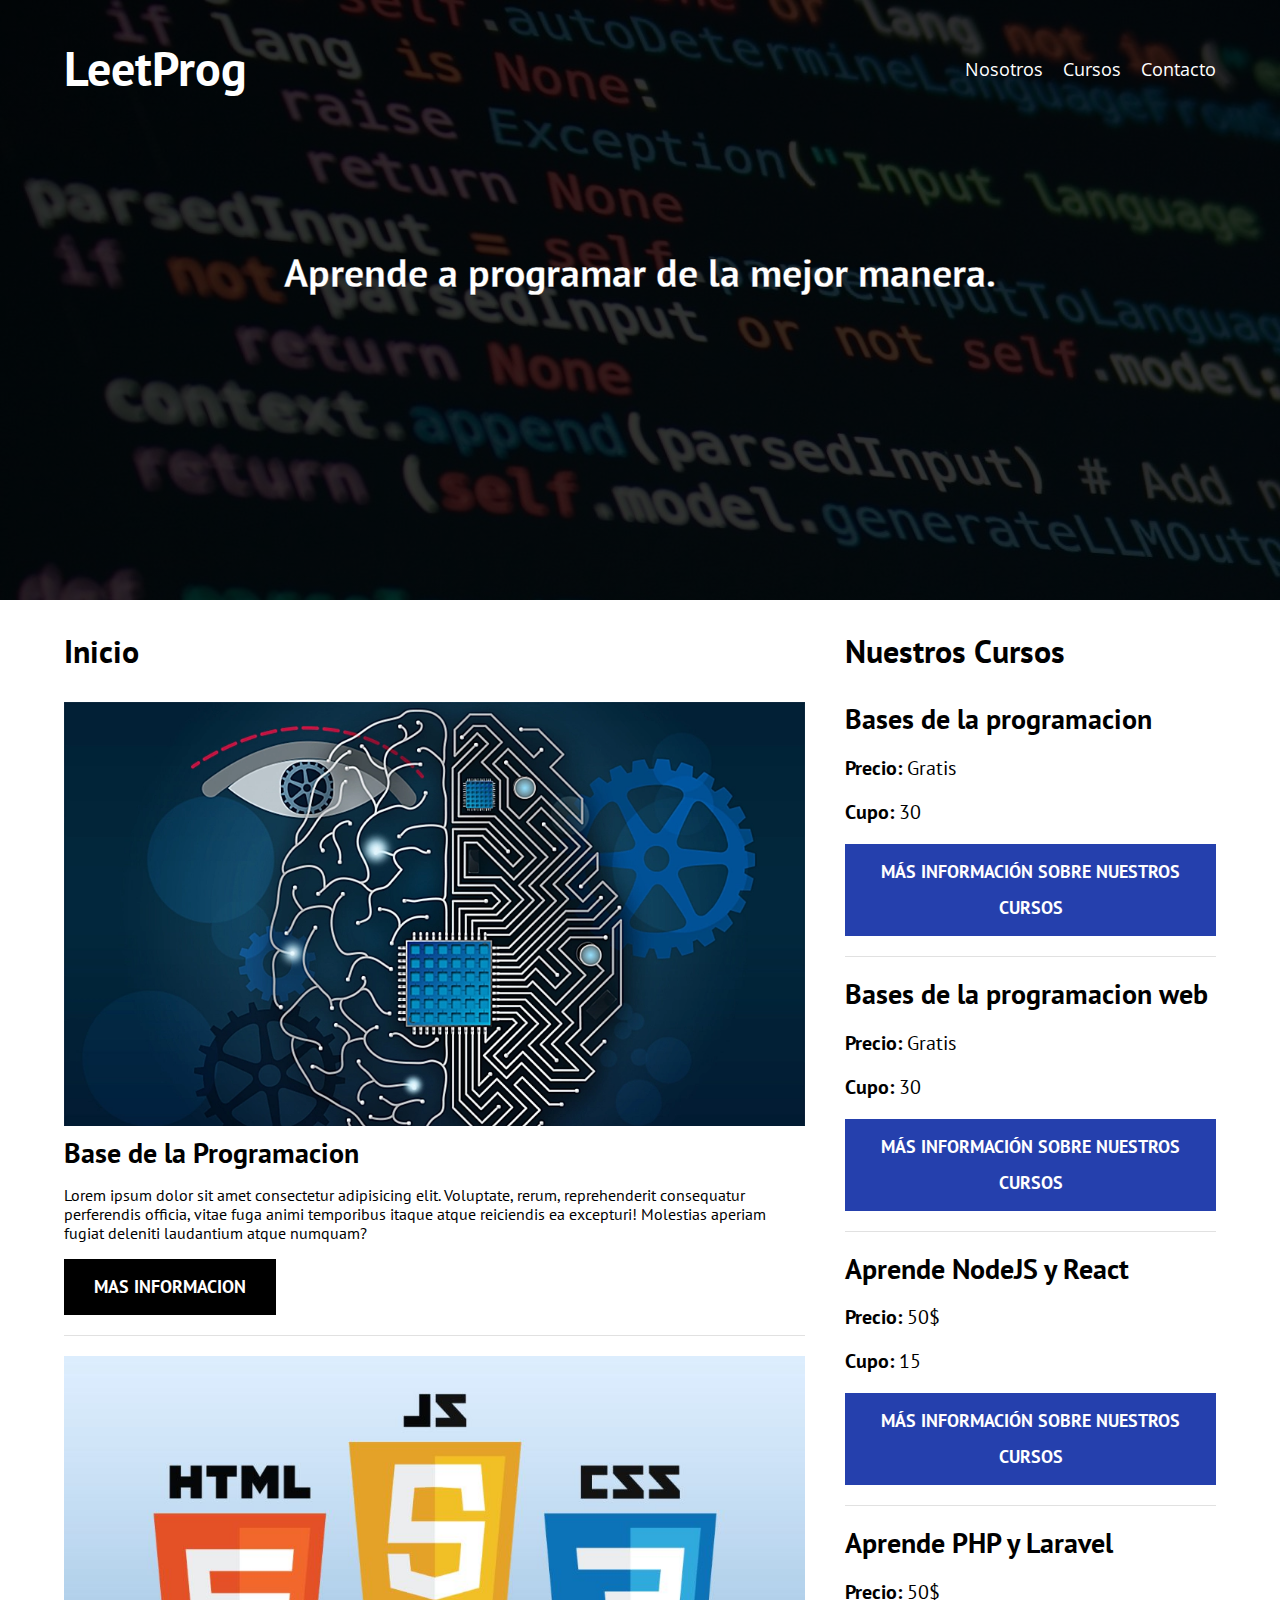
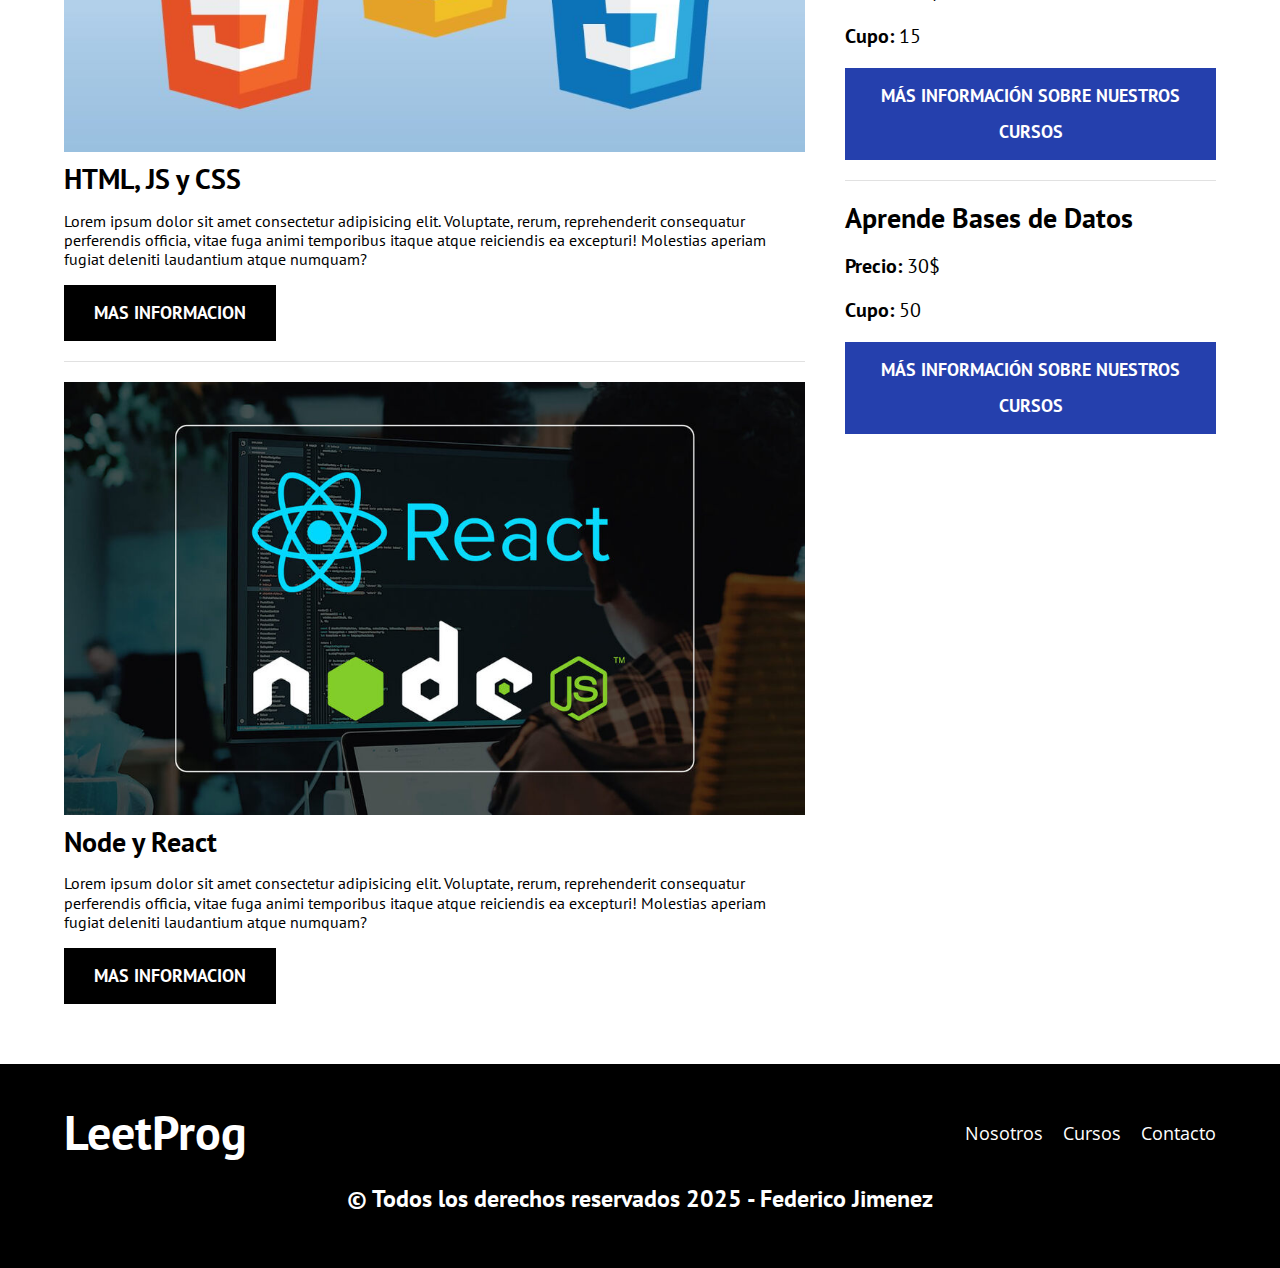
<file: index.html>
<!DOCTYPE html>
<html lang="en">
<head>
    <meta charset="UTF-8">
    <meta name="viewport" content="width=device-width, initial-scale=1.0">
    <title>LeetProg</title>
    <meta name="description" content="Pagina de cursos de programacion">

    <!-- Prefetch -->
    <link rel="prefetch" href="nosotros.html" as="document">

    <!-- Preload -->
    <link rel="preload" href="css/normalize.css" as="style">
    <link rel="stylesheet" href="css/normalize.css">

    <link rel="preload" href="https://fonts.googleapis.com/css2?family=Open+Sans&family=PT+Sans:wght@400;700&display=swap"  crossorigin="crossorigin" as="font">
    <link href="https://fonts.googleapis.com/css2?family=Open+Sans&family=PT+Sans:wght@400;700&display=swap" rel="stylesheet">
    
    <link rel="preload" href="css/style.css" as="style">
    <link rel="stylesheet" href="css/style.css">
</head>
<body>

    <header class="header">

        <div class="contenedor">
            <div class="barra">
                <a class="logo" href="index.html">
                    <h1 class="logo__nombre no-margin centrar-texto">LeetProg</h1>
                </a>

                <nav class="navegacion">
                    <a href="nosotros.html" class="navegacion__enlace">Nosotros</a>
                    <a href="cursos.html" class="navegacion__enlace">Cursos</a>
                    <a href="contacto.html" class="navegacion__enlace">Contacto</a>
                </nav>
            </div>
        </div>

        <div class="header__texto">
            <h2 class="no-margin">Aprende a programar de la mejor manera.</h2>
        </div>
    </header>

    <div class="contenedor contenido-principal">
        <main class="blog">
            <h3>Inicio</h3>

            <article class="entrada">
                <div class="entrada__imagen">
                        <img loading="lazy" src="img/curso1.jpg" alt="imagen curso"> 
                </div>

                <div class="entrada__contenido">
                    <h4 class="no-margin">Base de la Programacion</h4>
                    <p>Lorem ipsum dolor sit amet consectetur adipisicing elit. Voluptate, rerum, reprehenderit consequatur perferendis officia, vitae fuga animi temporibus itaque atque reiciendis ea excepturi! Molestias aperiam fugiat deleniti laudantium atque numquam?</p>
                    <a href="entrada.html" class="boton boton--primario">Mas Informacion</a>
                </div>
            </article>

            <article class="entrada">
                <div class="entrada__imagen">
                        <img loading="lazy" src="img/curso2.jpg" alt="imagen curso"> 
                </div>

                <div class="entrada__contenido">
                    <h4 class="no-margin">HTML, JS y CSS</h4>
                    <p>Lorem ipsum dolor sit amet consectetur adipisicing elit. Voluptate, rerum, reprehenderit consequatur perferendis officia, vitae fuga animi temporibus itaque atque reiciendis ea excepturi! Molestias aperiam fugiat deleniti laudantium atque numquam?</p>
                    <a href="entrada2.html" class="boton boton--primario">Mas Informacion</a>
                </div>
            </article>

            <article class="entrada">
                <div class="entrada__imagen">
                        <img loading="lazy" src="img/curso3.jpg" alt="imagen curso"> 
                </div>

                <div class="entrada__contenido">
                    <h4 class="no-margin">Node y React</h4>
                    <p>Lorem ipsum dolor sit amet consectetur adipisicing elit. Voluptate, rerum, reprehenderit consequatur perferendis officia, vitae fuga animi temporibus itaque atque reiciendis ea excepturi! Molestias aperiam fugiat deleniti laudantium atque numquam?</p>
                    <a href="entrada3.html" class="boton boton--primario">Mas Informacion</a>
                </div>
            </article>
            
        </main>
        <aside class="sidebar">
            <h3>Nuestros Cursos</h3>

            <ul class="cursos no-padding">
                <li class="widget-curso">
                    <h4 class="no-margin">Bases de la programacion</h4>
                    <p class="widget-curso__label">Precio: 
                        <span class="widget-curso__info">Gratis</span>
                    </p>
                    <p class="widget-curso__label">Cupo: 
                        <span class="widget-curso__info">30</span>
                    </p>
                    <a href="entrada.html" class="boton boton--secundario">Más Información sobre nuestros cursos</a>
                </li>

                <li class="widget-curso">
                    <h4 class="no-margin">Bases de la programacion web</h4>
                    <p class="widget-curso__label">Precio: 
                        <span class="widget-curso__info">Gratis</span>
                    </p>
                    <p class="widget-curso__label">Cupo: 
                        <span class="widget-curso__info">30</span>
                    </p>
                    <a href="entrada2.html" class="boton boton--secundario">Más Información sobre nuestros cursos</a>
                </li>

                <li class="widget-curso">
                    <h4 class="no-margin">Aprende NodeJS y React</h4>
                    <p class="widget-curso__label">Precio: 
                        <span class="widget-curso__info">50$</span>
                    </p>
                    <p class="widget-curso__label">Cupo: 
                        <span class="widget-curso__info">15</span>
                    </p>
                    <a href="entrada3.html" class="boton boton--secundario">Más Información sobre nuestros cursos</a>
                </li>

                <li class="widget-curso">
                    <h4 class="no-margin">Aprende PHP y Laravel</h4>
                    <p class="widget-curso__label">Precio: 
                        <span class="widget-curso__info">50$</span>
                    </p>
                    <p class="widget-curso__label">Cupo: 
                        <span class="widget-curso__info">15</span>
                    </p>
                    <a href="entrada4.html" class="boton boton--secundario">Más Información sobre nuestros cursos</a>
                </li>

                <li class="widget-curso">
                    <h4 class="no-margin">Aprende Bases de Datos</h4>
                    <p class="widget-curso__label">Precio: 
                        <span class="widget-curso__info">30$</span>
                    </p>
                    <p class="widget-curso__label">Cupo: 
                        <span class="widget-curso__info">50</span>
                    </p>
                    <a href="entrada5.html" class="boton boton--secundario">Más Información sobre nuestros cursos</a>
                </li>

            </ul>
        </aside>
    </div>

    <footer class="footer">
        <div class="contenedor">
            <div class="barra">
                <a class="logo" href="index.html">
                    <h1 class="logo__nombre no-margin centrar-texto">LeetProg</h1>
                </a>

                <nav class="navegacion">
                    <a href="nosotros.html" class="navegacion__enlace">Nosotros</a>
                    <a href="cursos.html" class="navegacion__enlace">Cursos</a>
                    <a href="contacto.html" class="navegacion__enlace">Contacto</a>
                </nav>
            </div>
            <p>© Todos los derechos reservados 2025 - Federico Jimenez</p>
        </div>
    </footer>
    <script src="js/modernizr.js"></script>
</body>
</html>
</file>
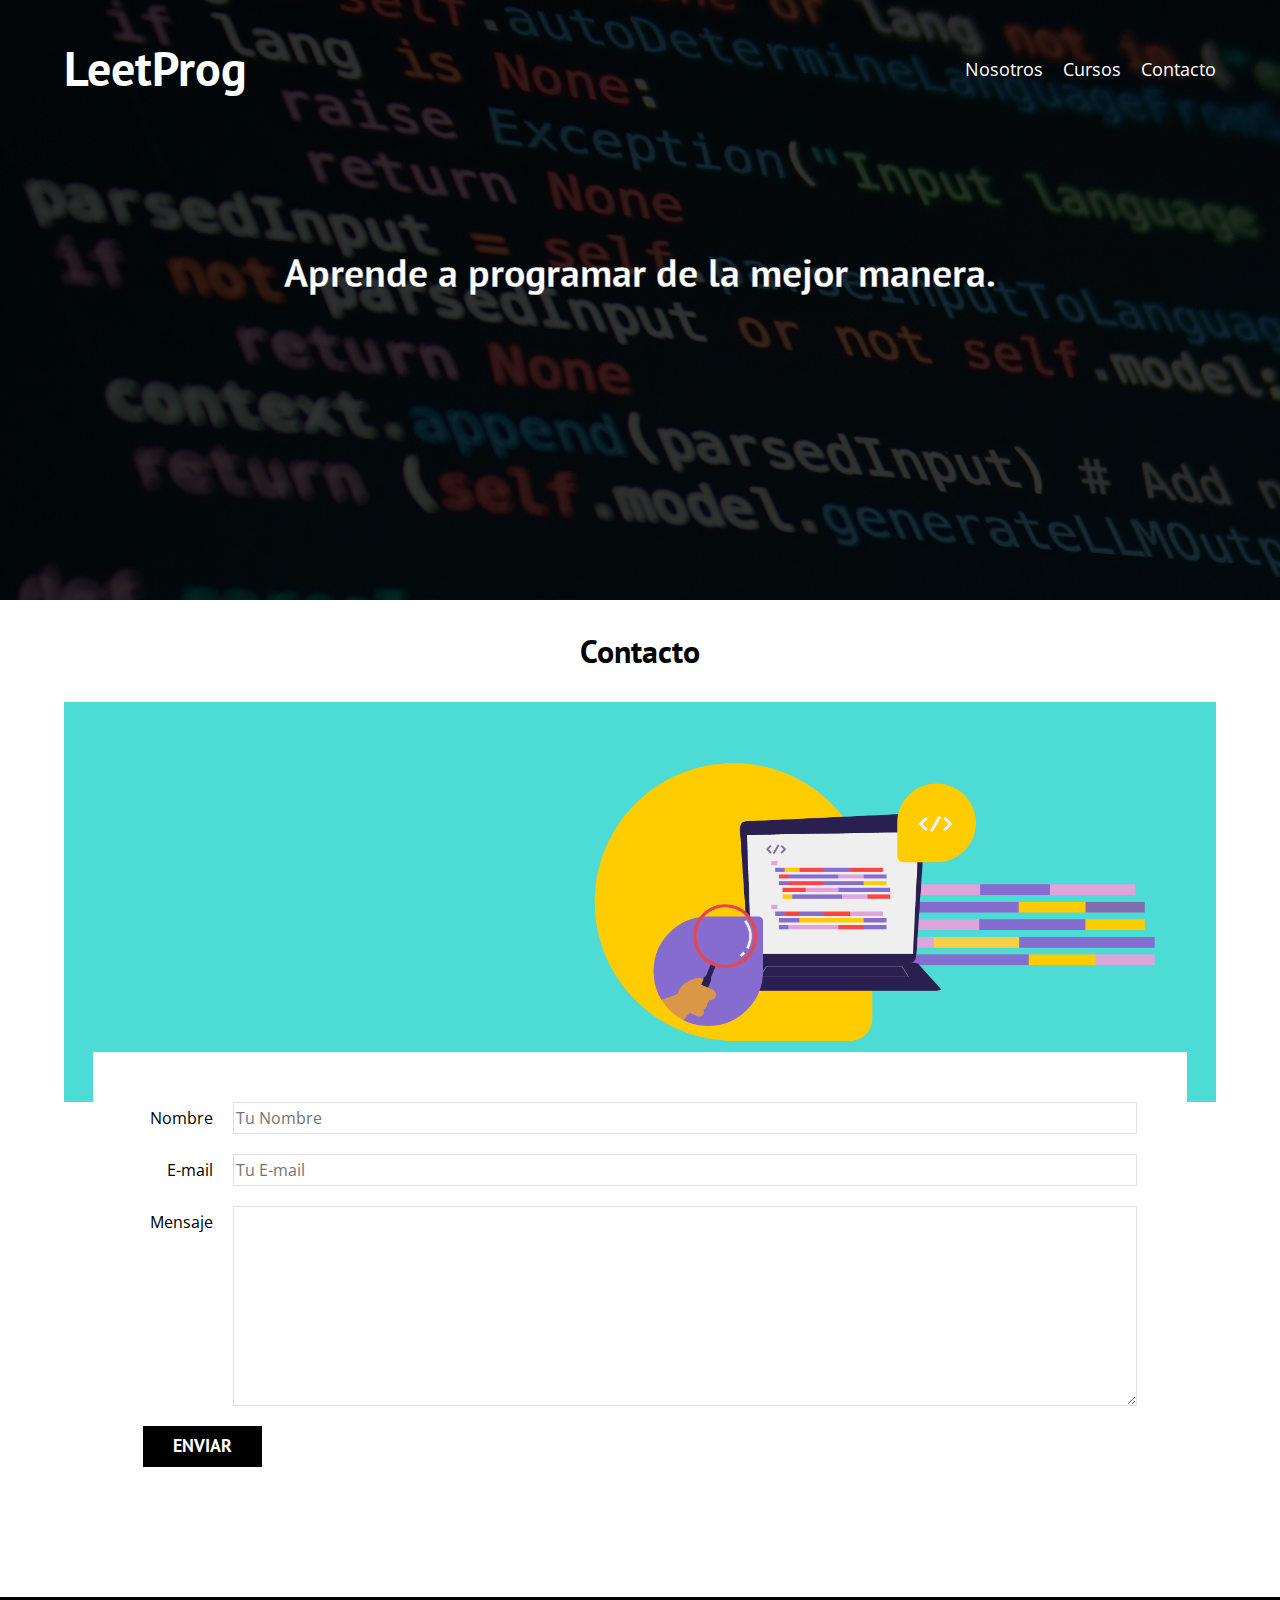
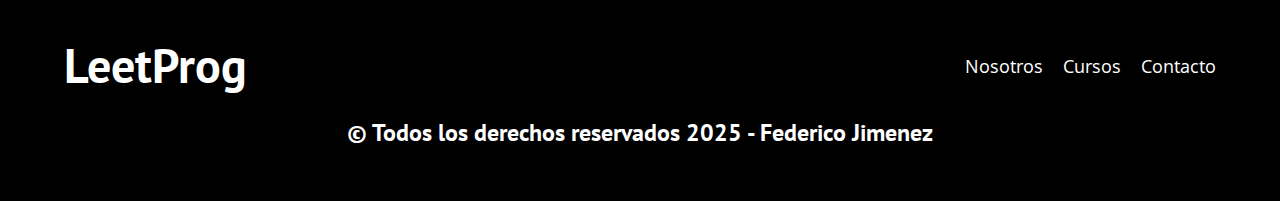
<file: contacto.html>
<!DOCTYPE html>
<html lang="en">
<head>
    <meta charset="UTF-8">
    <meta name="viewport" content="width=device-width, initial-scale=1.0">
    <title>LeetProg</title>
    <link rel="stylesheet" href="css/normalize.css">
    <link href="https://fonts.googleapis.com/css2?family=Open+Sans&family=PT+Sans:wght@400;700&display=swap" rel="stylesheet">
    <link rel="stylesheet" href="css/style.css">
</head>
<body>

    <header class="header">

        <div class="contenedor">
            <div class="barra">
                <a class="logo" href="index.html">
                    <h1 class="logo__nombre no-margin centrar-texto">LeetProg</h1>
                </a>

                <nav class="navegacion">
                    <a href="nosotros.html" class="navegacion__enlace">Nosotros</a>
                    <a href="cursos.html" class="navegacion__enlace">Cursos</a>
                    <a href="contacto.html" class="navegacion__enlace">Contacto</a>
                </nav>
            </div>
        </div>

        <div class="header__texto">
            <h2 class="no-margin">Aprende a programar de la mejor manera.</h2>
        </div>
    </header>

    <main class="contenedor">
        <h3 class="centrar-texto">Contacto</h3>

        <div class="contacto-bg"></div>

        <form class="formulario">
            <div class="campo">
                <label class="campo__label" for="nombre">Nombre</label>
                <input 
                    class="campo__field"
                    type="text" 
                    placeholder="Tu Nombre" 
                    id="nombre"
                >
            </div>
            <div class="campo">
                <label class="campo__label" for="email">E-mail</label>
                <input 
                    class="campo__field"
                    type="email" 
                    placeholder="Tu E-mail" 
                    id="email"
                >
            </div>
            <div class="campo">
                <label class="campo__label" for="mensaje">Mensaje</label>
                <textarea 
                    class="campo__field campo__field--textarea"
                    id="mensaje"
                ></textarea>
            </div>

            <div class="campo">
                <input type="submit" value="Enviar" class="boton boton--primario">
            </div>
        </form>

        
    </main>

    <footer class="footer">
        <div class="contenedor">
            <div class="barra">
                <a class="logo" href="index.html">
                    <h1 class="logo__nombre no-margin centrar-texto">LeetProg</h1>
                </a>

                <nav class="navegacion">
                    <a href="nosotros.html" class="navegacion__enlace">Nosotros</a>
                    <a href="cursos.html" class="navegacion__enlace">Cursos</a>
                    <a href="contacto.html" class="navegacion__enlace">Contacto</a>
                </nav>
            </div>
            <p>© Todos los derechos reservados 2025 - Federico Jimenez</p>
        </div>
    </footer>
    <script src="js/modernizr.js"></script>
</body>
</html>
</file>
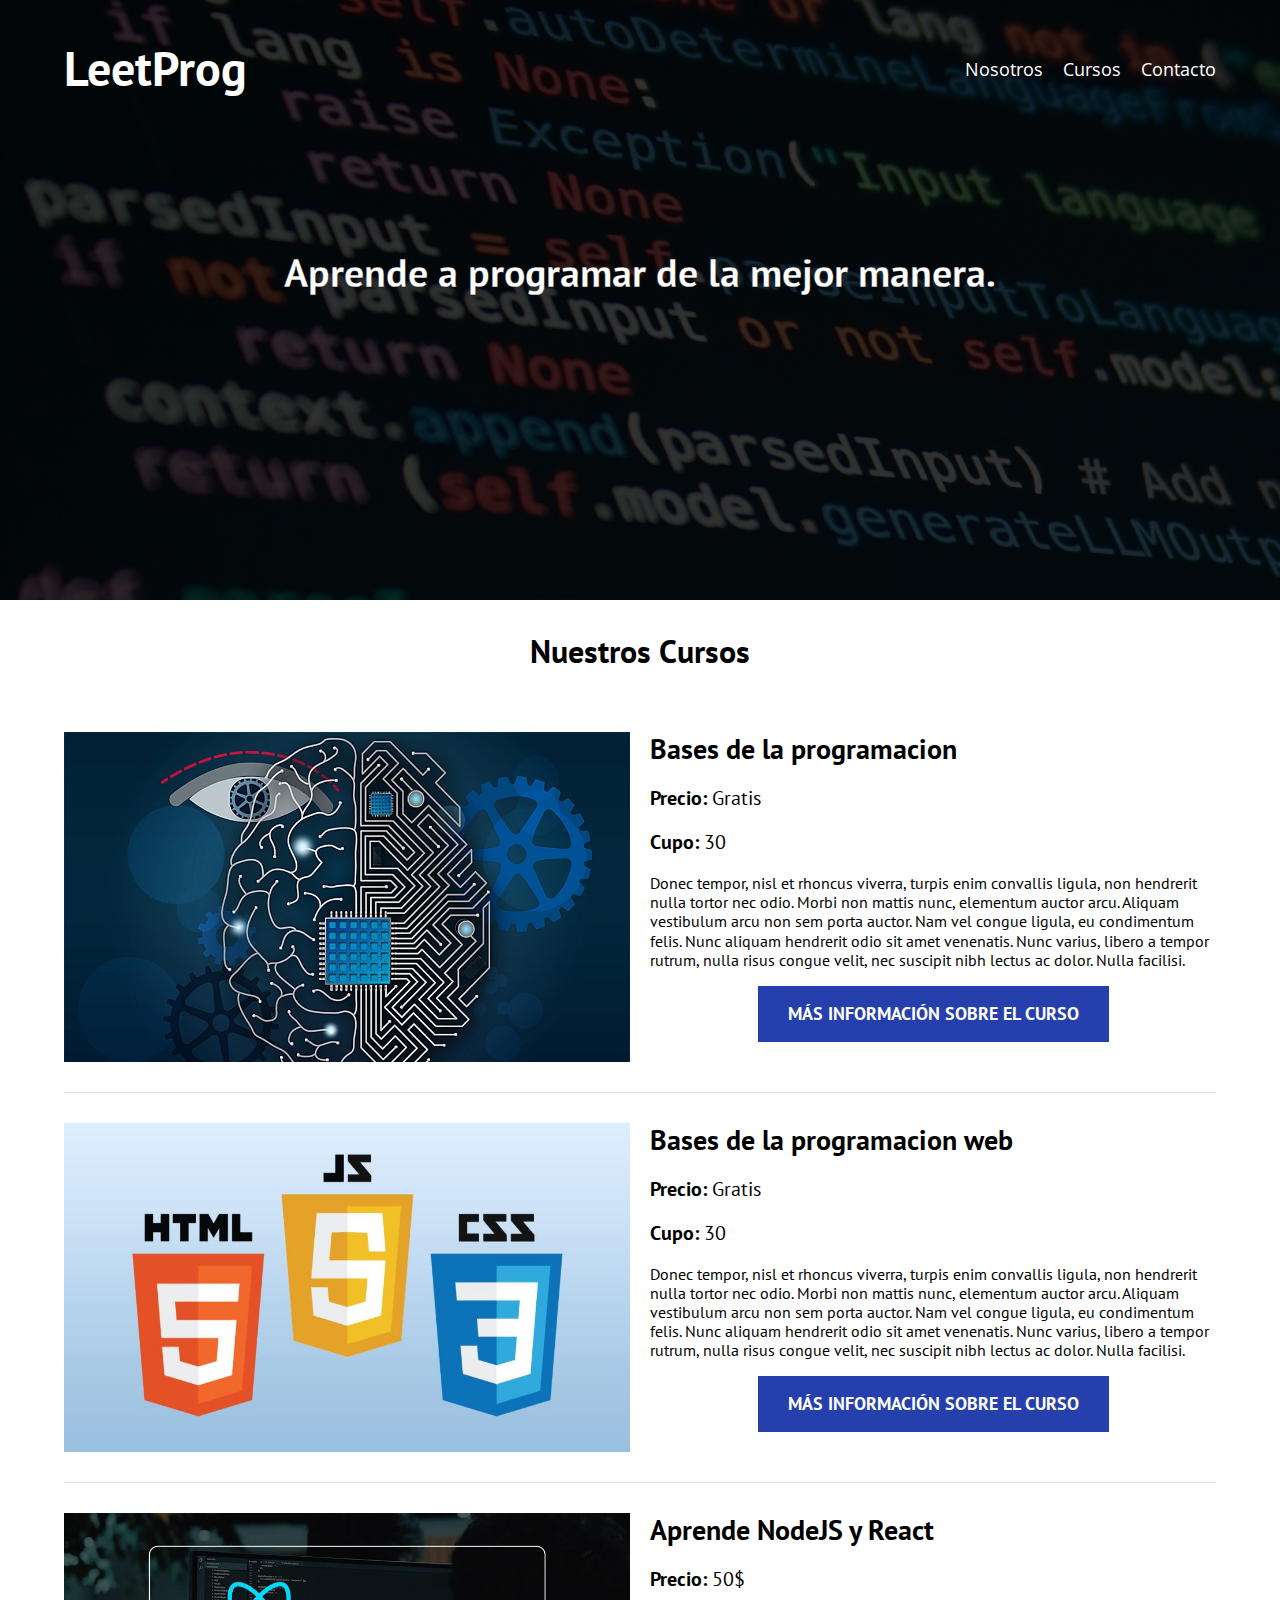
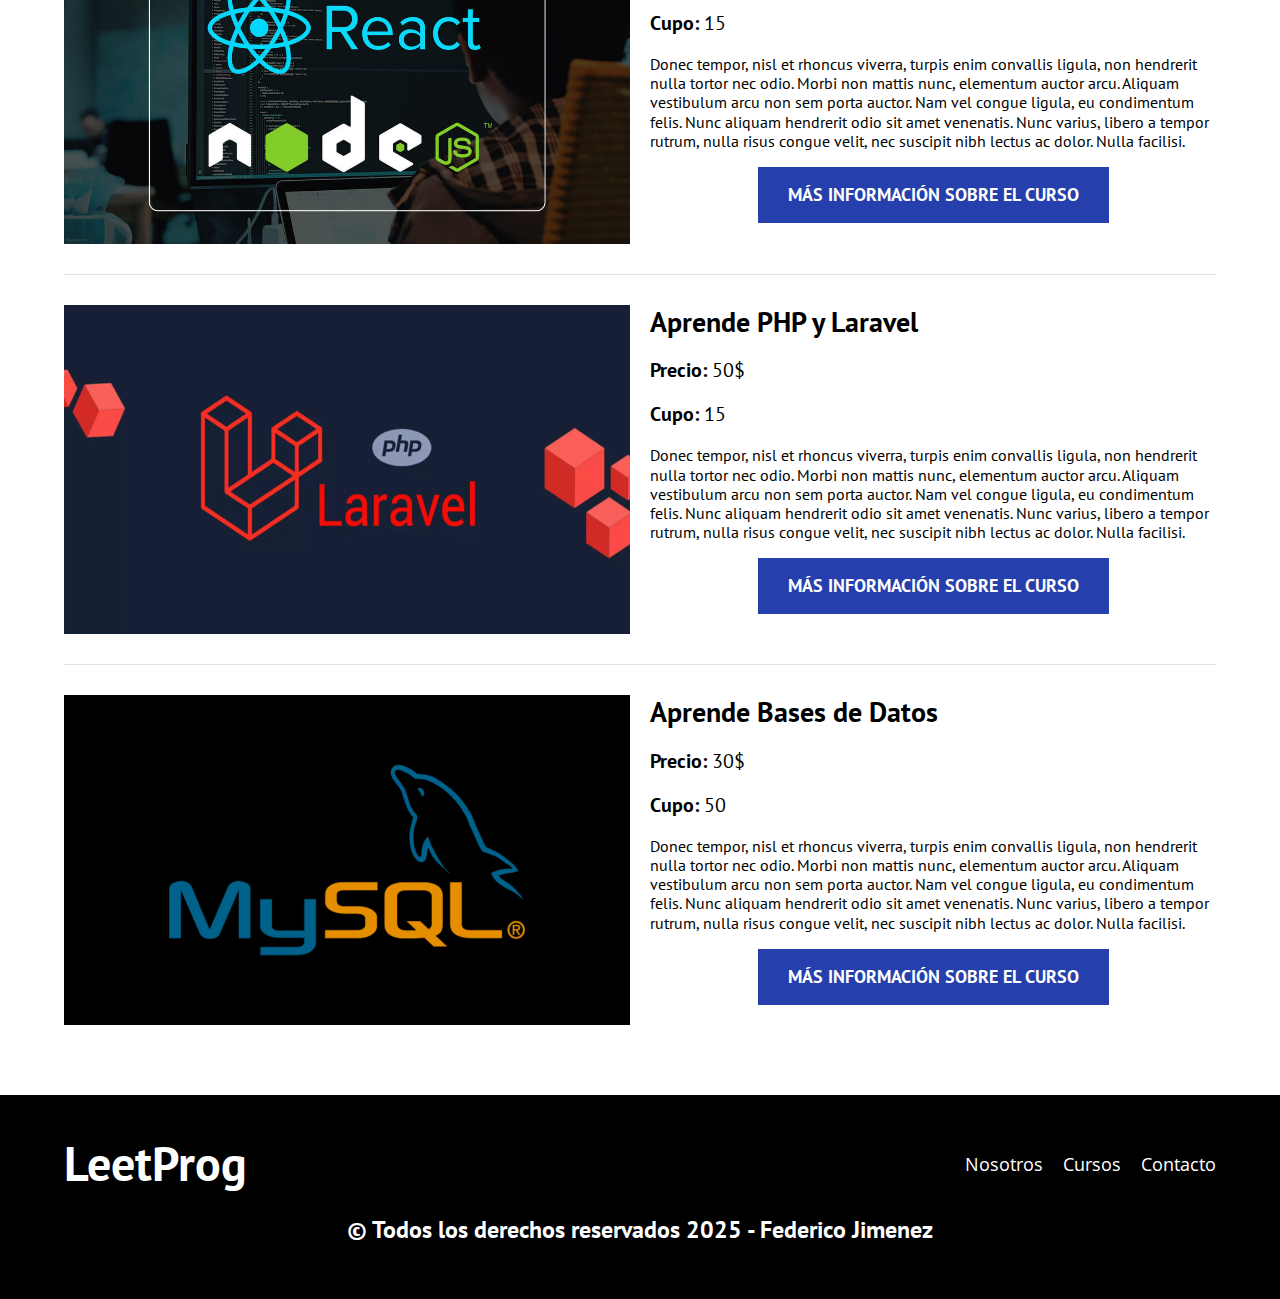
<file: cursos.html>
<!DOCTYPE html>
<html lang="en">
<head>
    <meta charset="UTF-8">
    <meta name="viewport" content="width=device-width, initial-scale=1.0">
    <title>LeetProg</title>
    <link rel="stylesheet" href="css/normalize.css">
    <link href="https://fonts.googleapis.com/css2?family=Open+Sans&family=PT+Sans:wght@400;700&display=swap" rel="stylesheet">
    <link rel="stylesheet" href="css/style.css">
</head>
<body>

    <header class="header">

        <div class="contenedor">
            <div class="barra">
                <a class="logo" href="index.html">
                    <h1 class="logo__nombre no-margin centrar-texto">LeetProg</h1>
                </a>

                <nav class="navegacion">
                    <a href="nosotros.html" class="navegacion__enlace">Nosotros</a>
                    <a href="cursos.html" class="navegacion__enlace">Cursos</a>
                    <a href="contacto.html" class="navegacion__enlace">Contacto</a>
                </nav>
            </div>
        </div>

        <div class="header__texto">
            <h2 class="no-margin">Aprende a programar de la mejor manera.</h2>
        </div>
    </header>

    <main class="contenedor">
        <h3 class="centrar-texto">Nuestros Cursos</h3>

        <div class="curso">
            <div class="curso__imagen">
                <img src="img/curso1.jpg" alt="imagen del curso">
            </div>
            <div class="curso__informacion">
                <h4 class="no-margin">Bases de la programacion</h4>
                <p class="curso__label">Precio: 
                    <span class="curso__info">Gratis</span>
                </p>
                <p class="curso__label">Cupo: 
                    <span class="curso__info">30</span>
                </p>
                <p class="curso__descripcion">
                    Donec tempor, nisl et rhoncus viverra, turpis enim convallis ligula, non hendrerit nulla tortor nec odio. Morbi non mattis nunc, elementum auctor arcu. Aliquam vestibulum arcu non sem porta auctor. Nam vel congue ligula, eu condimentum felis. Nunc aliquam hendrerit odio sit amet venenatis. Nunc varius, libero a tempor rutrum, nulla risus congue velit, nec suscipit nibh lectus ac dolor. Nulla facilisi.
                </p>
                <div class="boton__curso">
                <a href="entrada.html" class="boton boton--secundario">Más Información sobre el curso</a>
            </div>
            </div> <!--.curso-informacion-->
        </div> <!--.curso -->

        <div class="curso">
            <div class="curso__imagen">
                <img src="img/curso2.jpg" alt="imagen del curso">
            </div>
            <div class="curso__informacion">
                <h4 class="no-margin">Bases de la programacion web</h4>
                <p class="curso__label">Precio: 
                    <span class="curso__info">Gratis</span>
                </p>
                <p class="curso__label">Cupo: 
                    <span class="curso__info">30</span>
                </p>
                <p class="curso__descripcion">
                    Donec tempor, nisl et rhoncus viverra, turpis enim convallis ligula, non hendrerit nulla tortor nec odio. Morbi non mattis nunc, elementum auctor arcu. Aliquam vestibulum arcu non sem porta auctor. Nam vel congue ligula, eu condimentum felis. Nunc aliquam hendrerit odio sit amet venenatis. Nunc varius, libero a tempor rutrum, nulla risus congue velit, nec suscipit nibh lectus ac dolor. Nulla facilisi.
                </p>
                <div class="boton__curso">
                    <a href="entrada2.html" class="boton boton--secundario">Más Información sobre el curso</a>
                </div>
            </div> <!--.curso-informacion-->
        </div> <!--.curso -->

        <div class="curso">
            <div class="curso__imagen">
                <img src="img/curso3.jpg" alt="imagen del curso">
            </div>
            <div class="curso__informacion">
                <h4 class="no-margin">Aprende NodeJS y React</h4>
                <p class="curso__label">Precio: 
                    <span class="curso__info">50$</span>
                </p>
                <p class="curso__label">Cupo: 
                    <span class="curso__info">15</span>
                </p>
                <p class="curso__descripcion">
                    Donec tempor, nisl et rhoncus viverra, turpis enim convallis ligula, non hendrerit nulla tortor nec odio. Morbi non mattis nunc, elementum auctor arcu. Aliquam vestibulum arcu non sem porta auctor. Nam vel congue ligula, eu condimentum felis. Nunc aliquam hendrerit odio sit amet venenatis. Nunc varius, libero a tempor rutrum, nulla risus congue velit, nec suscipit nibh lectus ac dolor. Nulla facilisi.
                </p>
                <div class="boton__curso">
                    <a href="entrada3.html" class="boton boton--secundario">Más Información sobre el curso</a>
                </div>
            </div> <!--.curso-informacion-->
        </div> <!--.curso -->

        <div class="curso">
            <div class="curso__imagen">
                <img src="img/curso4.jpg" alt="imagen del curso">
            </div>
            <div class="curso__informacion">
                <h4 class="no-margin">Aprende PHP y Laravel</h4>
                <p class="curso__label">Precio: 
                    <span class="curso__info">50$</span>
                </p>
                <p class="curso__label">Cupo: 
                    <span class="curso__info">15</span>
                </p>
                <p class="curso__descripcion">
                    Donec tempor, nisl et rhoncus viverra, turpis enim convallis ligula, non hendrerit nulla tortor nec odio. Morbi non mattis nunc, elementum auctor arcu. Aliquam vestibulum arcu non sem porta auctor. Nam vel congue ligula, eu condimentum felis. Nunc aliquam hendrerit odio sit amet venenatis. Nunc varius, libero a tempor rutrum, nulla risus congue velit, nec suscipit nibh lectus ac dolor. Nulla facilisi.
                </p>
                <div class="boton__curso">
                    <a href="entrada4.html" class="boton boton--secundario">Más Información sobre el curso</a>
                </div>
            </div> <!--.curso-informacion-->
        </div> <!--.curso -->

        <div class="curso">
            <div class="curso__imagen">
                <img src="img/curso5.png" alt="imagen del curso">
            </div>
            <div class="curso__informacion">
                <h4 class="no-margin">Aprende Bases de Datos</h4>
                <p class="curso__label">Precio: 
                    <span class="curso__info">30$</span>
                </p>
                <p class="curso__label">Cupo: 
                    <span class="curso__info">50</span>
                </p>
                <p class="curso__descripcion">
                    Donec tempor, nisl et rhoncus viverra, turpis enim convallis ligula, non hendrerit nulla tortor nec odio. Morbi non mattis nunc, elementum auctor arcu. Aliquam vestibulum arcu non sem porta auctor. Nam vel congue ligula, eu condimentum felis. Nunc aliquam hendrerit odio sit amet venenatis. Nunc varius, libero a tempor rutrum, nulla risus congue velit, nec suscipit nibh lectus ac dolor. Nulla facilisi.
                </p>
                
                <div class="boton__curso">
                    <a href="entrada5.html" class="boton boton--secundario">Más Información sobre el curso</a>
                </div>
            </div> <!--.curso-informacion-->        
        </div> <!--.curso -->
    </main>

    <footer class="footer">
        <div class="contenedor">
            <div class="barra">
                <a class="logo" href="index.html">
                    <h1 class="logo__nombre no-margin centrar-texto">LeetProg</h1>
                </a>

                <nav class="navegacion">
                    <a href="nosotros.html" class="navegacion__enlace">Nosotros</a>
                    <a href="cursos.html" class="navegacion__enlace">Cursos</a>
                    <a href="contacto.html" class="navegacion__enlace">Contacto</a>
                </nav>
            </div>
            <p>© Todos los derechos reservados 2025 - Federico Jimenez</p>
        </div>
    </footer>
    <script src="js/modernizr.js"></script>
</body>
</html>
</file>
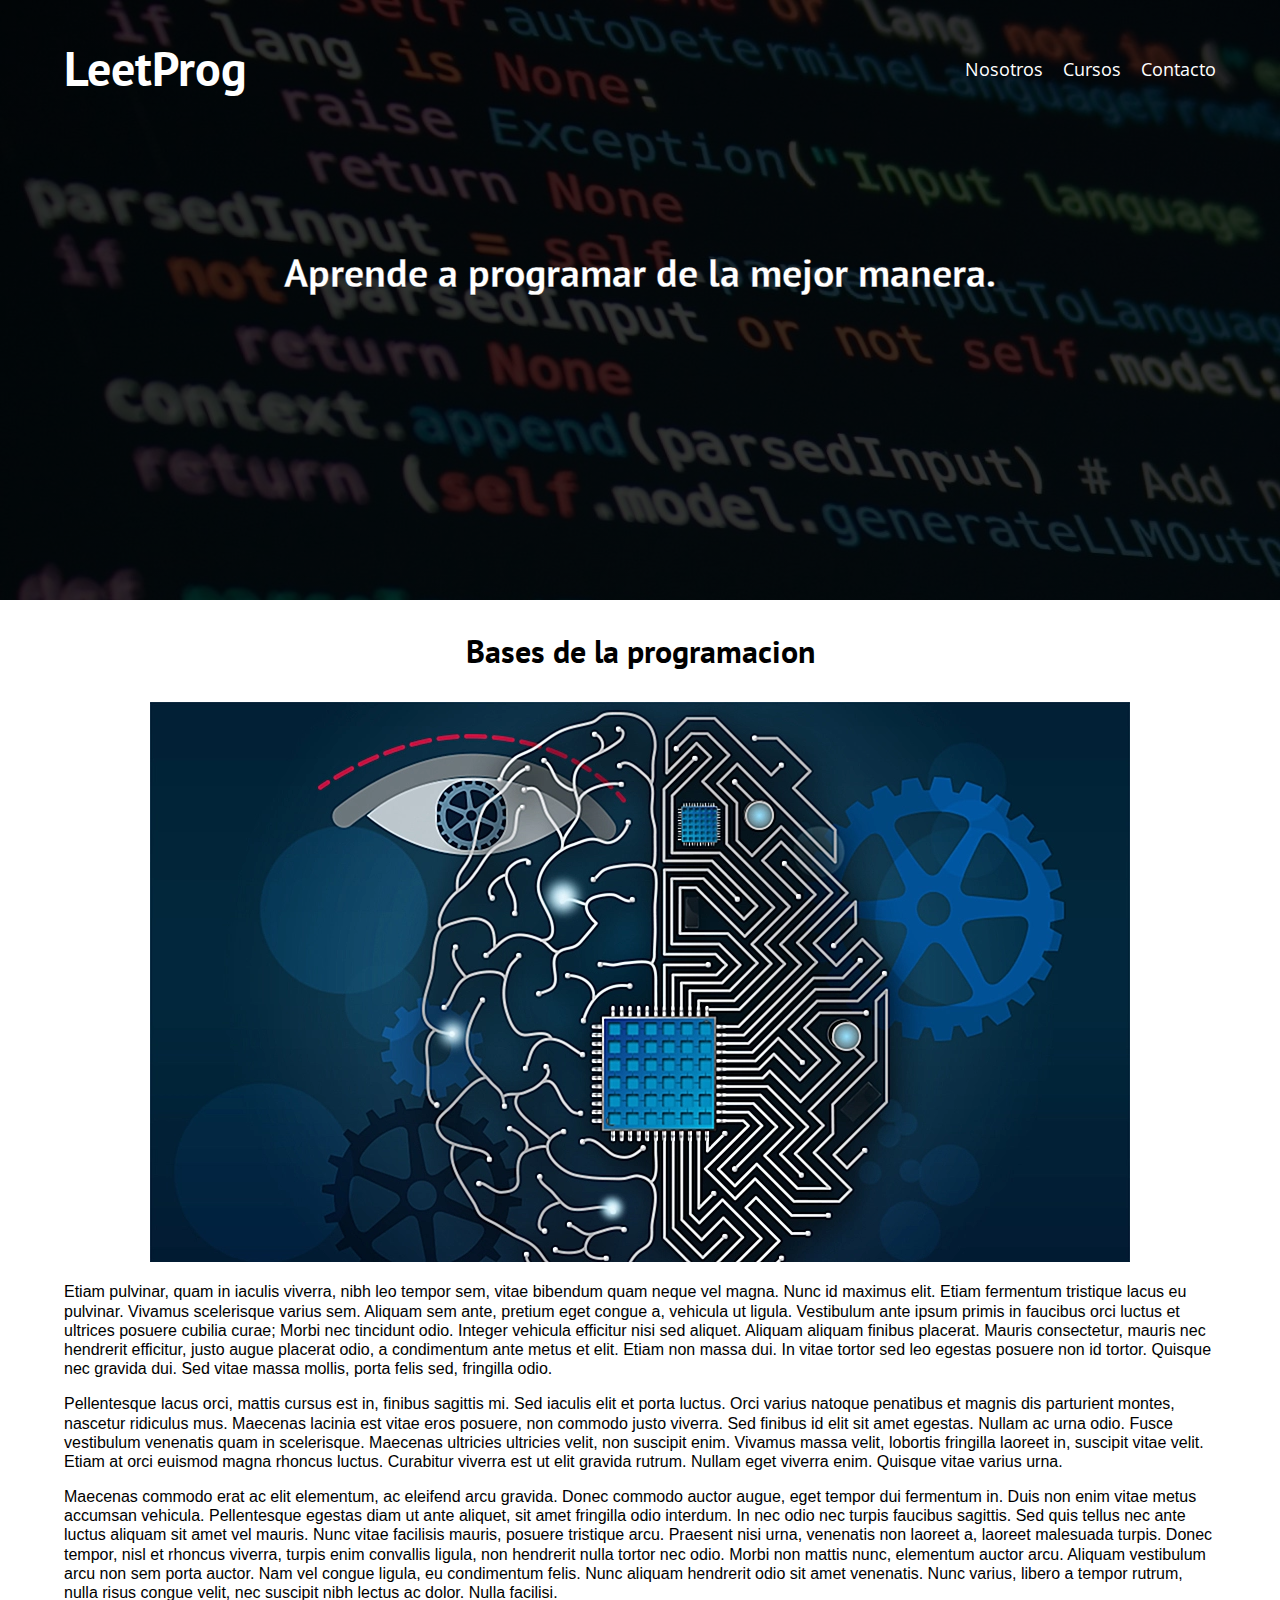
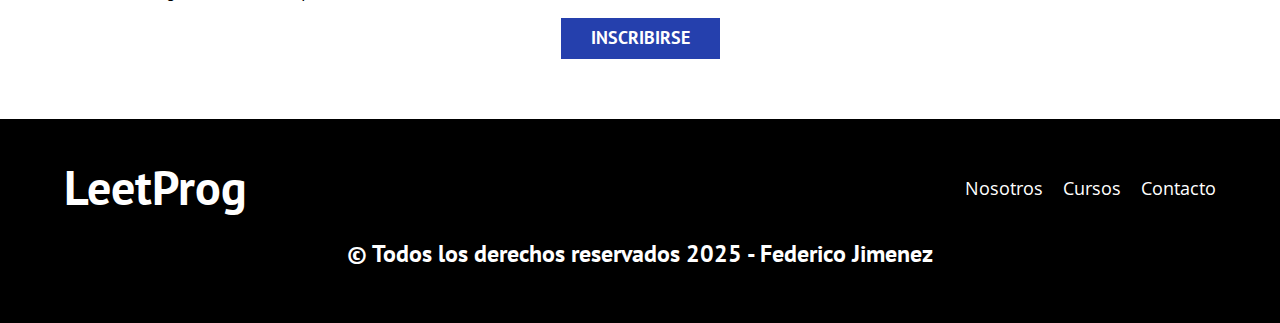
<file: entrada.html>
<!DOCTYPE html>
<html lang="en">
<head>
    <meta charset="UTF-8">
    <meta name="viewport" content="width=device-width, initial-scale=1.0">
    <title>LeetProg</title>
    <link rel="stylesheet" href="css/normalize.css">
    <link href="https://fonts.googleapis.com/css2?family=Open+Sans&family=PT+Sans:wght@400;700&display=swap" rel="stylesheet">
    <link rel="stylesheet" href="css/style.css">
</head>
<body>

    <header class="header">

        <div class="contenedor">
            <div class="barra">
                <a class="logo" href="index.html">
                    <h1 class="logo__nombre no-margin centrar-texto">LeetProg</h1>
                </a>

                <nav class="navegacion">
                    <a href="nosotros.html" class="navegacion__enlace">Nosotros</a>
                    <a href="cursos.html" class="navegacion__enlace">Cursos</a>
                    <a href="contacto.html" class="navegacion__enlace">Contacto</a>
                </nav>
            </div>
        </div>

        <div class="header__texto">
            <h2 class="no-margin">Aprende a programar de la mejor manera.</h2>
        </div>
    </header>

    <main class="contenedor">
        <h3 class="centrar-texto">Bases de la programacion</h3>
        <div class="imagen__entrada">
        <img src="img/curso1.jpg" alt="imagen del curso">
    </div>
    <div class="texto__entrada">
        <p>Etiam pulvinar, quam in iaculis viverra, nibh leo tempor sem, vitae bibendum quam neque vel magna. Nunc id maximus elit. Etiam fermentum tristique lacus eu pulvinar. Vivamus scelerisque varius sem. Aliquam sem ante, pretium eget congue a, vehicula ut ligula. Vestibulum ante ipsum primis in faucibus orci luctus et ultrices posuere cubilia curae; Morbi nec tincidunt odio. Integer vehicula efficitur nisi sed aliquet. Aliquam aliquam finibus placerat. Mauris consectetur, mauris nec hendrerit efficitur, justo augue placerat odio, a condimentum ante metus et elit. Etiam non massa dui. In vitae tortor sed leo egestas posuere non id tortor. Quisque nec gravida dui. Sed vitae massa mollis, porta felis sed, fringilla odio.</p>

        <p> Pellentesque lacus orci, mattis cursus est in, finibus sagittis mi. Sed iaculis elit et porta luctus. Orci varius natoque penatibus et magnis dis parturient montes, nascetur ridiculus mus. Maecenas lacinia est vitae eros posuere, non commodo justo viverra. Sed finibus id elit sit amet egestas. Nullam ac urna odio. Fusce vestibulum venenatis quam in scelerisque. Maecenas ultricies ultricies velit, non suscipit enim. Vivamus massa velit, lobortis fringilla laoreet in, suscipit vitae velit. Etiam at orci euismod magna rhoncus luctus. Curabitur viverra est ut elit gravida rutrum. Nullam eget viverra enim. Quisque vitae varius urna.</p>

        <p>Maecenas commodo erat ac elit elementum, ac eleifend arcu gravida. Donec commodo auctor augue, eget tempor dui fermentum in. Duis non enim vitae metus accumsan vehicula. Pellentesque egestas diam ut ante aliquet, sit amet fringilla odio interdum. In nec odio nec turpis faucibus sagittis. Sed quis tellus nec ante luctus aliquam sit amet vel mauris. Nunc vitae facilisis mauris, posuere tristique arcu. Praesent nisi urna, venenatis non laoreet a, laoreet malesuada turpis. Donec tempor, nisl et rhoncus viverra, turpis enim convallis ligula, non hendrerit nulla tortor nec odio. Morbi non mattis nunc, elementum auctor arcu. Aliquam vestibulum arcu non sem porta auctor. Nam vel congue ligula, eu condimentum felis. Nunc aliquam hendrerit odio sit amet venenatis. Nunc varius, libero a tempor rutrum, nulla risus congue velit, nec suscipit nibh lectus ac dolor. Nulla facilisi.</p>
    </div>
        <div class="boton__curso">
            <button class="boton boton--secundario">INSCRIBIRSE</button>
        </div>
    </main>

    <footer class="footer">
        <div class="contenedor">
            <div class="barra">
                <a class="logo" href="index.html">
                    <h1 class="logo__nombre no-margin centrar-texto">LeetProg</h1>
                </a>

                <nav class="navegacion">
                    <a href="nosotros.html" class="navegacion__enlace">Nosotros</a>
                    <a href="cursos.html" class="navegacion__enlace">Cursos</a>
                    <a href="contacto.html" class="navegacion__enlace">Contacto</a>
                </nav>
            </div>
            <p>© Todos los derechos reservados 2025 - Federico Jimenez</p>
        </div>
    </footer>
    <script src="js/modernizr.js"></script>
</body>
</html>
</file>
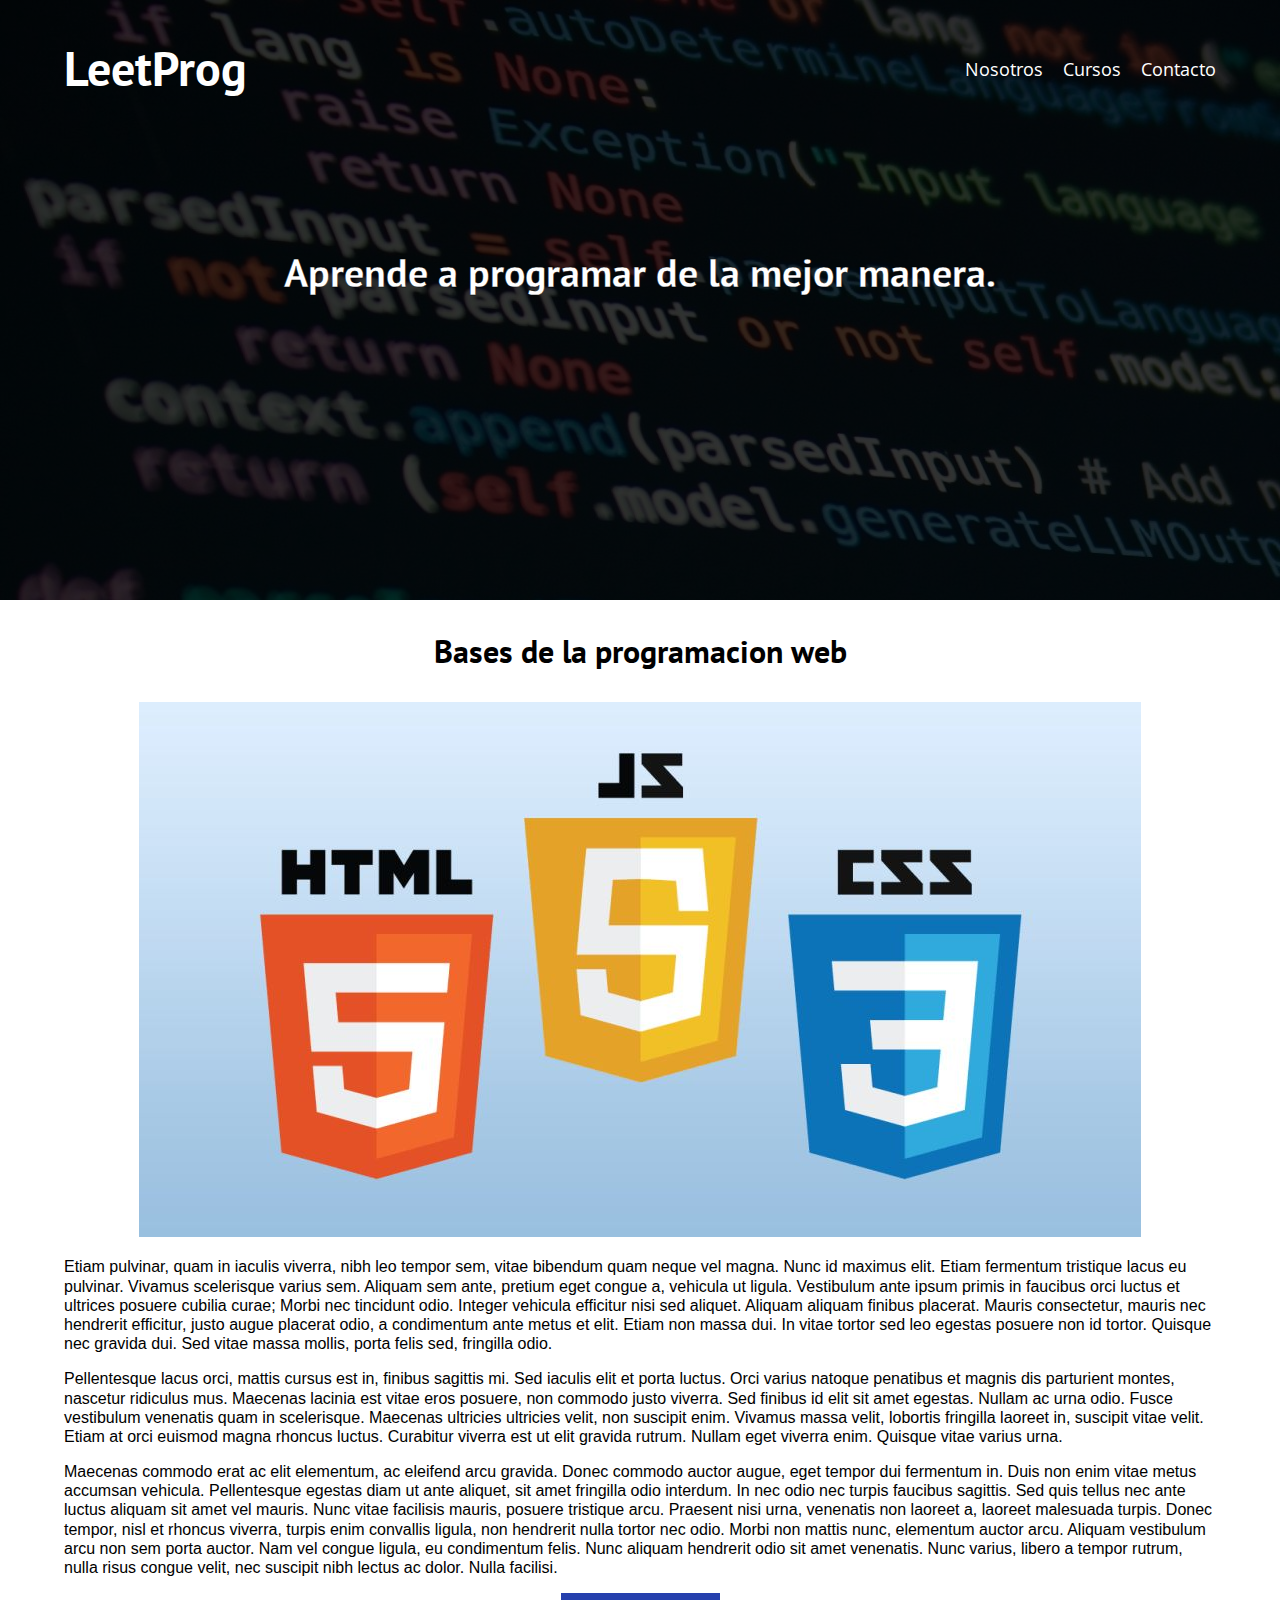
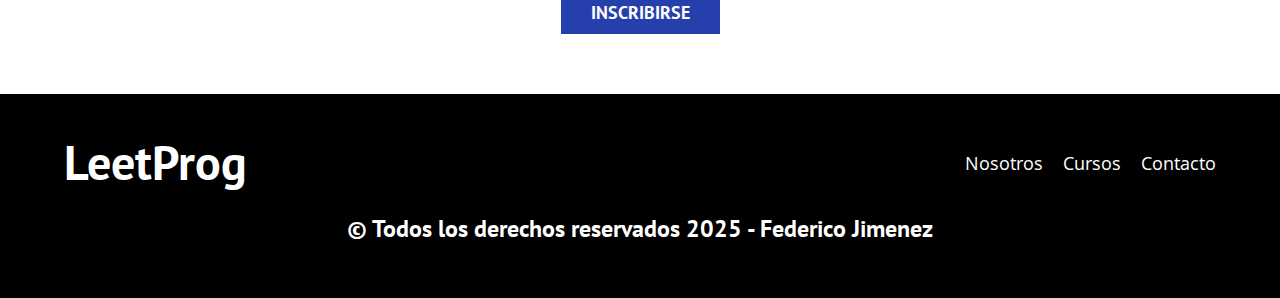
<file: entrada2.html>
<!DOCTYPE html>
<html lang="en">
<head>
    <meta charset="UTF-8">
    <meta name="viewport" content="width=device-width, initial-scale=1.0">
    <title>LeetProg</title>
    <link rel="stylesheet" href="css/normalize.css">
    <link href="https://fonts.googleapis.com/css2?family=Open+Sans&family=PT+Sans:wght@400;700&display=swap" rel="stylesheet">
    <link rel="stylesheet" href="css/style.css">
</head>
<body>

    <header class="header">

        <div class="contenedor">
            <div class="barra">
                <a class="logo" href="index.html">
                    <h1 class="logo__nombre no-margin centrar-texto">LeetProg</h1>
                </a>

                <nav class="navegacion">
                    <a href="nosotros.html" class="navegacion__enlace">Nosotros</a>
                    <a href="cursos.html" class="navegacion__enlace">Cursos</a>
                    <a href="contacto.html" class="navegacion__enlace">Contacto</a>
                </nav>
            </div>
        </div>

        <div class="header__texto">
            <h2 class="no-margin">Aprende a programar de la mejor manera.</h2>
        </div>
    </header>

    <main class="contenedor">
        <h3 class="centrar-texto">Bases de la programacion web</h3>
        <div class="imagen__entrada">
        <img src="img/curso2.jpg" alt="imagen del curso">
    </div>
    <div class="texto__entrada">
        <p>Etiam pulvinar, quam in iaculis viverra, nibh leo tempor sem, vitae bibendum quam neque vel magna. Nunc id maximus elit. Etiam fermentum tristique lacus eu pulvinar. Vivamus scelerisque varius sem. Aliquam sem ante, pretium eget congue a, vehicula ut ligula. Vestibulum ante ipsum primis in faucibus orci luctus et ultrices posuere cubilia curae; Morbi nec tincidunt odio. Integer vehicula efficitur nisi sed aliquet. Aliquam aliquam finibus placerat. Mauris consectetur, mauris nec hendrerit efficitur, justo augue placerat odio, a condimentum ante metus et elit. Etiam non massa dui. In vitae tortor sed leo egestas posuere non id tortor. Quisque nec gravida dui. Sed vitae massa mollis, porta felis sed, fringilla odio.</p>

        <p> Pellentesque lacus orci, mattis cursus est in, finibus sagittis mi. Sed iaculis elit et porta luctus. Orci varius natoque penatibus et magnis dis parturient montes, nascetur ridiculus mus. Maecenas lacinia est vitae eros posuere, non commodo justo viverra. Sed finibus id elit sit amet egestas. Nullam ac urna odio. Fusce vestibulum venenatis quam in scelerisque. Maecenas ultricies ultricies velit, non suscipit enim. Vivamus massa velit, lobortis fringilla laoreet in, suscipit vitae velit. Etiam at orci euismod magna rhoncus luctus. Curabitur viverra est ut elit gravida rutrum. Nullam eget viverra enim. Quisque vitae varius urna.</p>

        <p>Maecenas commodo erat ac elit elementum, ac eleifend arcu gravida. Donec commodo auctor augue, eget tempor dui fermentum in. Duis non enim vitae metus accumsan vehicula. Pellentesque egestas diam ut ante aliquet, sit amet fringilla odio interdum. In nec odio nec turpis faucibus sagittis. Sed quis tellus nec ante luctus aliquam sit amet vel mauris. Nunc vitae facilisis mauris, posuere tristique arcu. Praesent nisi urna, venenatis non laoreet a, laoreet malesuada turpis. Donec tempor, nisl et rhoncus viverra, turpis enim convallis ligula, non hendrerit nulla tortor nec odio. Morbi non mattis nunc, elementum auctor arcu. Aliquam vestibulum arcu non sem porta auctor. Nam vel congue ligula, eu condimentum felis. Nunc aliquam hendrerit odio sit amet venenatis. Nunc varius, libero a tempor rutrum, nulla risus congue velit, nec suscipit nibh lectus ac dolor. Nulla facilisi.</p>
    </div>
        <div class="boton__curso">
            <button class="boton boton--secundario">INSCRIBIRSE</button>
        </div>
    </main>

    <footer class="footer">
        <div class="contenedor">
            <div class="barra">
                <a class="logo" href="index.html">
                    <h1 class="logo__nombre no-margin centrar-texto">LeetProg</h1>
                </a>

                <nav class="navegacion">
                    <a href="nosotros.html" class="navegacion__enlace">Nosotros</a>
                    <a href="cursos.html" class="navegacion__enlace">Cursos</a>
                    <a href="contacto.html" class="navegacion__enlace">Contacto</a>
                </nav>
            </div>
            <p>© Todos los derechos reservados 2025 - Federico Jimenez</p>
        </div>
    </footer>
    <script src="js/modernizr.js"></script>
</body>
</html>
</file>
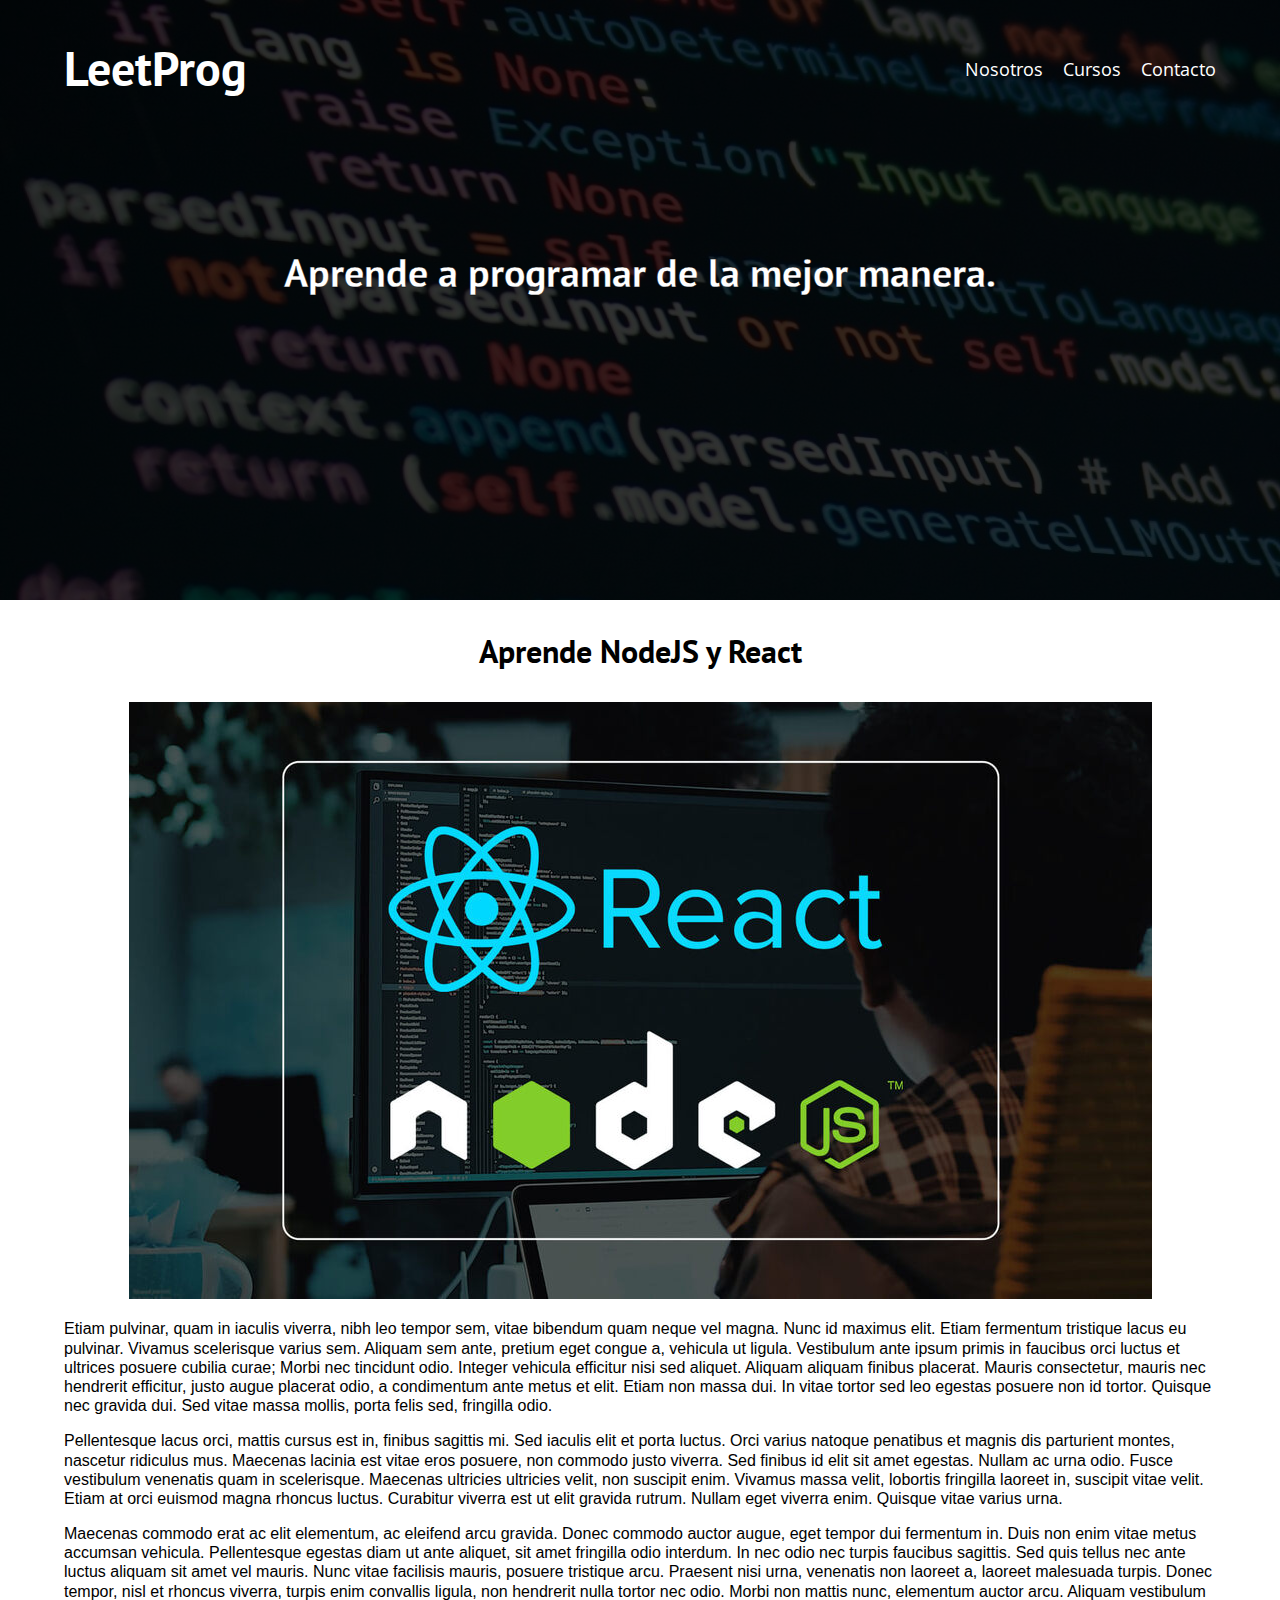
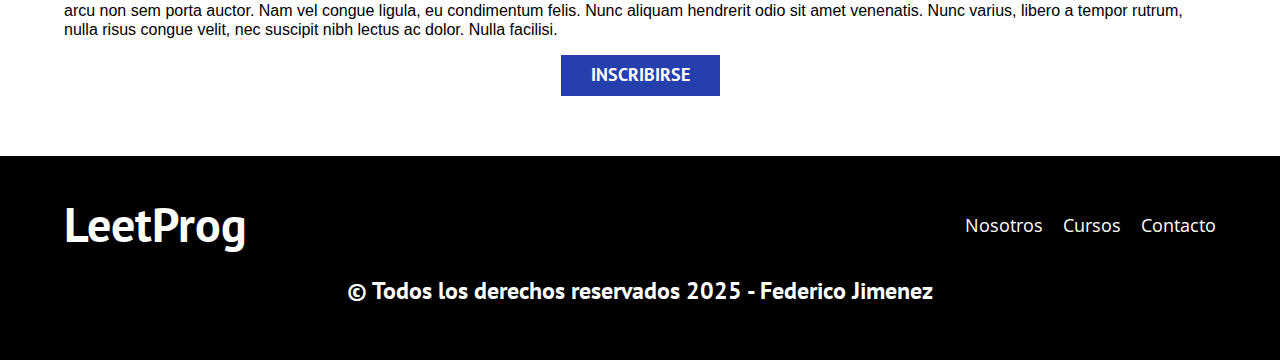
<file: entrada3.html>
<!DOCTYPE html>
<html lang="en">
<head>
    <meta charset="UTF-8">
    <meta name="viewport" content="width=device-width, initial-scale=1.0">
    <title>LeetProg</title>
    <link rel="stylesheet" href="css/normalize.css">
    <link href="https://fonts.googleapis.com/css2?family=Open+Sans&family=PT+Sans:wght@400;700&display=swap" rel="stylesheet">
    <link rel="stylesheet" href="css/style.css">
</head>
<body>

    <header class="header">

        <div class="contenedor">
            <div class="barra">
                <a class="logo" href="index.html">
                    <h1 class="logo__nombre no-margin centrar-texto">LeetProg</h1>
                </a>

                <nav class="navegacion">
                    <a href="nosotros.html" class="navegacion__enlace">Nosotros</a>
                    <a href="cursos.html" class="navegacion__enlace">Cursos</a>
                    <a href="contacto.html" class="navegacion__enlace">Contacto</a>
                </nav>
            </div>
        </div>

        <div class="header__texto">
            <h2 class="no-margin">Aprende a programar de la mejor manera.</h2>
        </div>
    </header>

    <main class="contenedor">
        <h3 class="centrar-texto">Aprende NodeJS y React</h3>
        <div class="imagen__entrada">
        <img src="img/curso3.jpg" alt="imagen del curso">
    </div>
    <div class="texto__entrada">
        <p>Etiam pulvinar, quam in iaculis viverra, nibh leo tempor sem, vitae bibendum quam neque vel magna. Nunc id maximus elit. Etiam fermentum tristique lacus eu pulvinar. Vivamus scelerisque varius sem. Aliquam sem ante, pretium eget congue a, vehicula ut ligula. Vestibulum ante ipsum primis in faucibus orci luctus et ultrices posuere cubilia curae; Morbi nec tincidunt odio. Integer vehicula efficitur nisi sed aliquet. Aliquam aliquam finibus placerat. Mauris consectetur, mauris nec hendrerit efficitur, justo augue placerat odio, a condimentum ante metus et elit. Etiam non massa dui. In vitae tortor sed leo egestas posuere non id tortor. Quisque nec gravida dui. Sed vitae massa mollis, porta felis sed, fringilla odio.</p>

        <p> Pellentesque lacus orci, mattis cursus est in, finibus sagittis mi. Sed iaculis elit et porta luctus. Orci varius natoque penatibus et magnis dis parturient montes, nascetur ridiculus mus. Maecenas lacinia est vitae eros posuere, non commodo justo viverra. Sed finibus id elit sit amet egestas. Nullam ac urna odio. Fusce vestibulum venenatis quam in scelerisque. Maecenas ultricies ultricies velit, non suscipit enim. Vivamus massa velit, lobortis fringilla laoreet in, suscipit vitae velit. Etiam at orci euismod magna rhoncus luctus. Curabitur viverra est ut elit gravida rutrum. Nullam eget viverra enim. Quisque vitae varius urna.</p>

        <p>Maecenas commodo erat ac elit elementum, ac eleifend arcu gravida. Donec commodo auctor augue, eget tempor dui fermentum in. Duis non enim vitae metus accumsan vehicula. Pellentesque egestas diam ut ante aliquet, sit amet fringilla odio interdum. In nec odio nec turpis faucibus sagittis. Sed quis tellus nec ante luctus aliquam sit amet vel mauris. Nunc vitae facilisis mauris, posuere tristique arcu. Praesent nisi urna, venenatis non laoreet a, laoreet malesuada turpis. Donec tempor, nisl et rhoncus viverra, turpis enim convallis ligula, non hendrerit nulla tortor nec odio. Morbi non mattis nunc, elementum auctor arcu. Aliquam vestibulum arcu non sem porta auctor. Nam vel congue ligula, eu condimentum felis. Nunc aliquam hendrerit odio sit amet venenatis. Nunc varius, libero a tempor rutrum, nulla risus congue velit, nec suscipit nibh lectus ac dolor. Nulla facilisi.</p>
    </div>
        <div class="boton__curso">
            <button class="boton boton--secundario">INSCRIBIRSE</button>
        </div>
    </main>

    <footer class="footer">
        <div class="contenedor">
            <div class="barra">
                <a class="logo" href="index.html">
                    <h1 class="logo__nombre no-margin centrar-texto">LeetProg</h1>
                </a>

                <nav class="navegacion">
                    <a href="nosotros.html" class="navegacion__enlace">Nosotros</a>
                    <a href="cursos.html" class="navegacion__enlace">Cursos</a>
                    <a href="contacto.html" class="navegacion__enlace">Contacto</a>
                </nav>
            </div>
            <p>© Todos los derechos reservados 2025 - Federico Jimenez</p>
        </div>
    </footer>
    <script src="js/modernizr.js"></script>
</body>
</html>
</file>
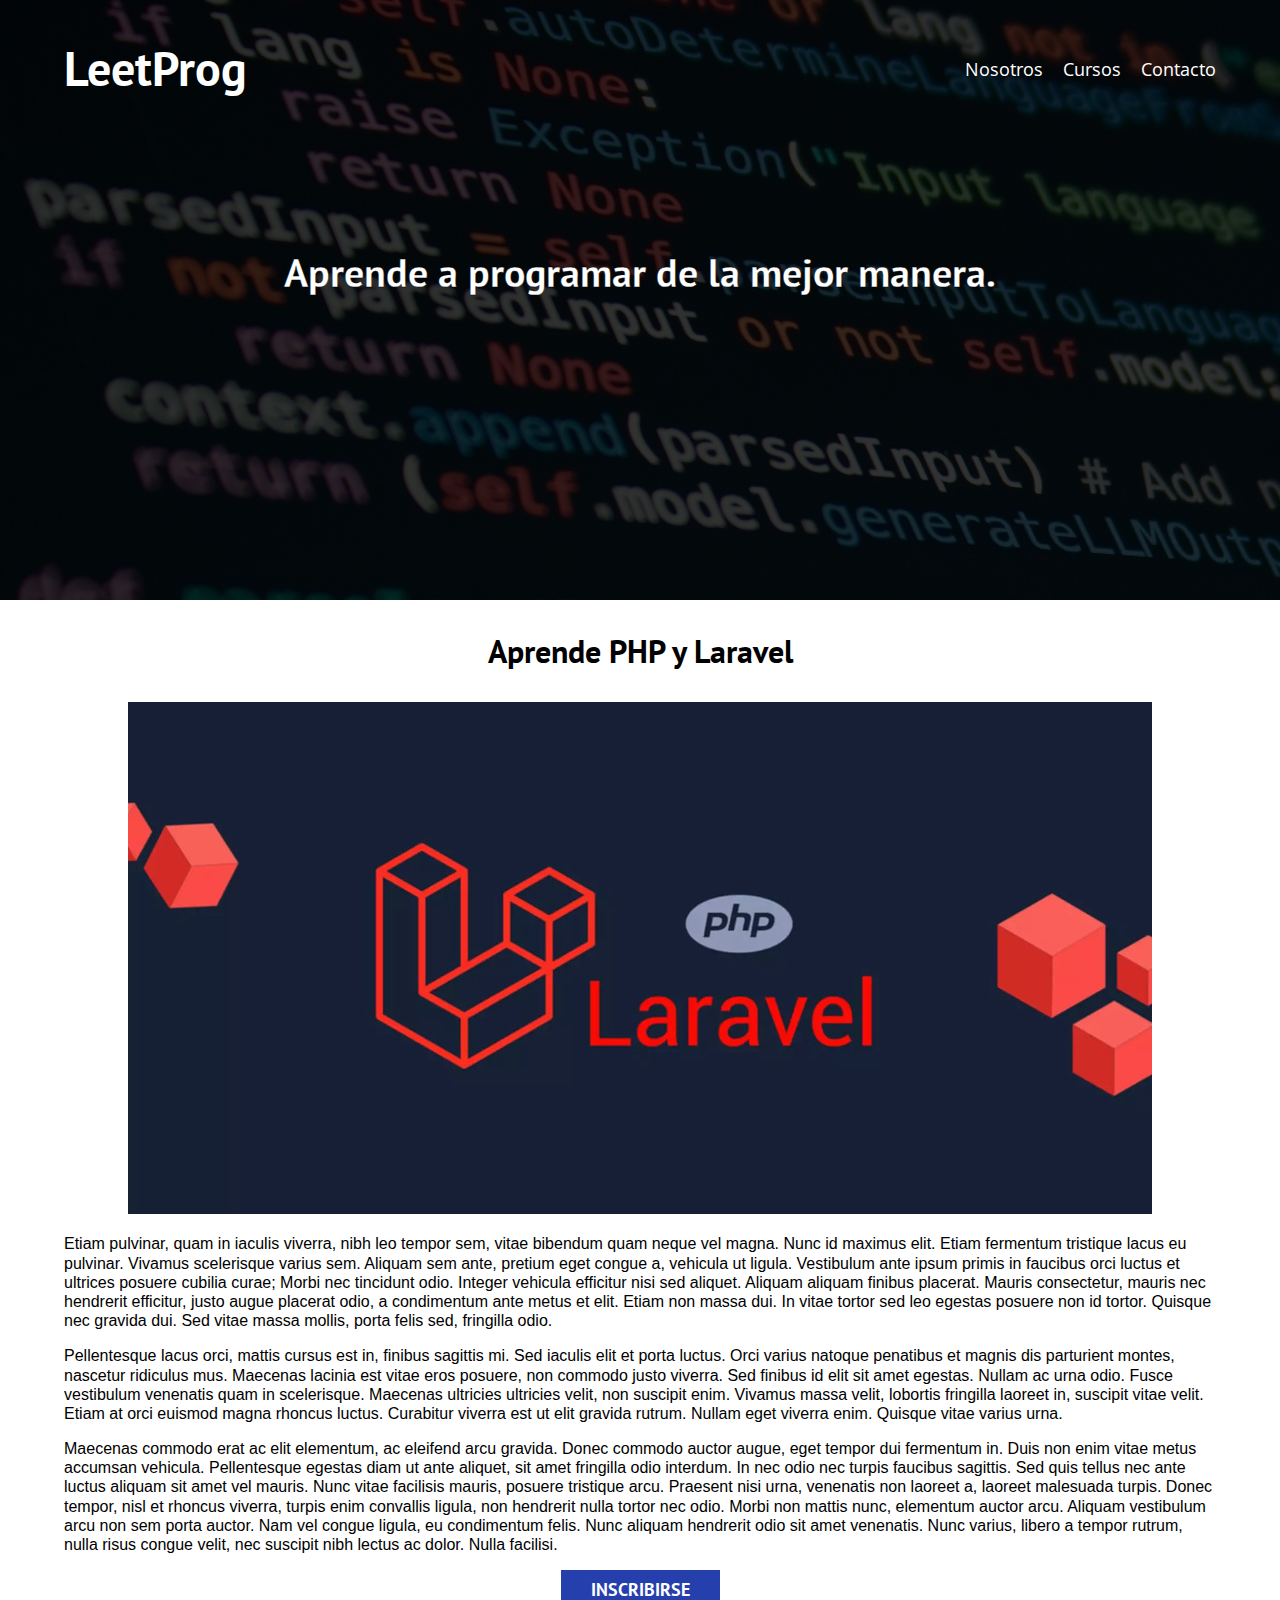
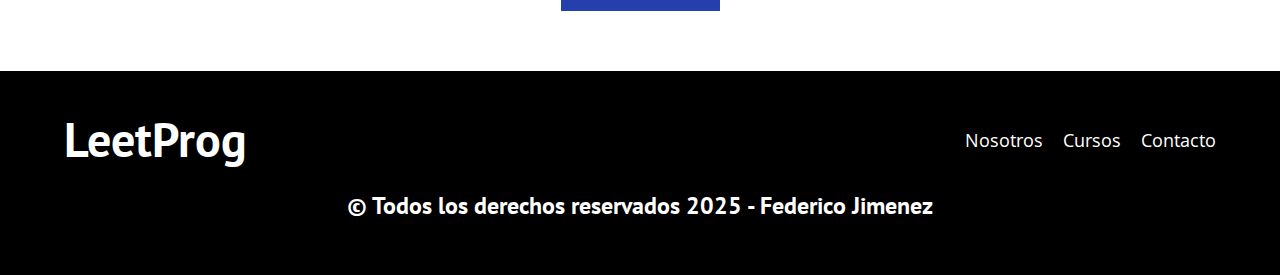
<file: entrada4.html>
<!DOCTYPE html>
<html lang="en">
<head>
    <meta charset="UTF-8">
    <meta name="viewport" content="width=device-width, initial-scale=1.0">
    <title>LeetProg</title>
    <link rel="stylesheet" href="css/normalize.css">
    <link href="https://fonts.googleapis.com/css2?family=Open+Sans&family=PT+Sans:wght@400;700&display=swap" rel="stylesheet">
    <link rel="stylesheet" href="css/style.css">
</head>
<body>

    <header class="header">

        <div class="contenedor">
            <div class="barra">
                <a class="logo" href="index.html">
                    <h1 class="logo__nombre no-margin centrar-texto">LeetProg</h1>
                </a>

                <nav class="navegacion">
                    <a href="nosotros.html" class="navegacion__enlace">Nosotros</a>
                    <a href="cursos.html" class="navegacion__enlace">Cursos</a>
                    <a href="contacto.html" class="navegacion__enlace">Contacto</a>
                </nav>
            </div>
        </div>

        <div class="header__texto">
            <h2 class="no-margin">Aprende a programar de la mejor manera.</h2>
        </div>
    </header>

    <main class="contenedor">
        <h3 class="centrar-texto">Aprende PHP y Laravel</h3>
        <div class="imagen__entrada">
        <img src="img/curso4.jpg" alt="imagen del curso">
    </div>
    <div class="texto__entrada">
        <p>Etiam pulvinar, quam in iaculis viverra, nibh leo tempor sem, vitae bibendum quam neque vel magna. Nunc id maximus elit. Etiam fermentum tristique lacus eu pulvinar. Vivamus scelerisque varius sem. Aliquam sem ante, pretium eget congue a, vehicula ut ligula. Vestibulum ante ipsum primis in faucibus orci luctus et ultrices posuere cubilia curae; Morbi nec tincidunt odio. Integer vehicula efficitur nisi sed aliquet. Aliquam aliquam finibus placerat. Mauris consectetur, mauris nec hendrerit efficitur, justo augue placerat odio, a condimentum ante metus et elit. Etiam non massa dui. In vitae tortor sed leo egestas posuere non id tortor. Quisque nec gravida dui. Sed vitae massa mollis, porta felis sed, fringilla odio.</p>

        <p> Pellentesque lacus orci, mattis cursus est in, finibus sagittis mi. Sed iaculis elit et porta luctus. Orci varius natoque penatibus et magnis dis parturient montes, nascetur ridiculus mus. Maecenas lacinia est vitae eros posuere, non commodo justo viverra. Sed finibus id elit sit amet egestas. Nullam ac urna odio. Fusce vestibulum venenatis quam in scelerisque. Maecenas ultricies ultricies velit, non suscipit enim. Vivamus massa velit, lobortis fringilla laoreet in, suscipit vitae velit. Etiam at orci euismod magna rhoncus luctus. Curabitur viverra est ut elit gravida rutrum. Nullam eget viverra enim. Quisque vitae varius urna.</p>

        <p>Maecenas commodo erat ac elit elementum, ac eleifend arcu gravida. Donec commodo auctor augue, eget tempor dui fermentum in. Duis non enim vitae metus accumsan vehicula. Pellentesque egestas diam ut ante aliquet, sit amet fringilla odio interdum. In nec odio nec turpis faucibus sagittis. Sed quis tellus nec ante luctus aliquam sit amet vel mauris. Nunc vitae facilisis mauris, posuere tristique arcu. Praesent nisi urna, venenatis non laoreet a, laoreet malesuada turpis. Donec tempor, nisl et rhoncus viverra, turpis enim convallis ligula, non hendrerit nulla tortor nec odio. Morbi non mattis nunc, elementum auctor arcu. Aliquam vestibulum arcu non sem porta auctor. Nam vel congue ligula, eu condimentum felis. Nunc aliquam hendrerit odio sit amet venenatis. Nunc varius, libero a tempor rutrum, nulla risus congue velit, nec suscipit nibh lectus ac dolor. Nulla facilisi.</p>
    </div>
        <div class="boton__curso">
            <button class="boton boton--secundario">INSCRIBIRSE</button>
        </div>
    </main>

    <footer class="footer">
        <div class="contenedor">
            <div class="barra">
                <a class="logo" href="index.html">
                    <h1 class="logo__nombre no-margin centrar-texto">LeetProg</h1>
                </a>

                <nav class="navegacion">
                    <a href="nosotros.html" class="navegacion__enlace">Nosotros</a>
                    <a href="cursos.html" class="navegacion__enlace">Cursos</a>
                    <a href="contacto.html" class="navegacion__enlace">Contacto</a>
                </nav>
            </div>
            <p>© Todos los derechos reservados 2025 - Federico Jimenez</p>
        </div>
    </footer>
    <script src="js/modernizr.js"></script>
</body>
</html>
</file>
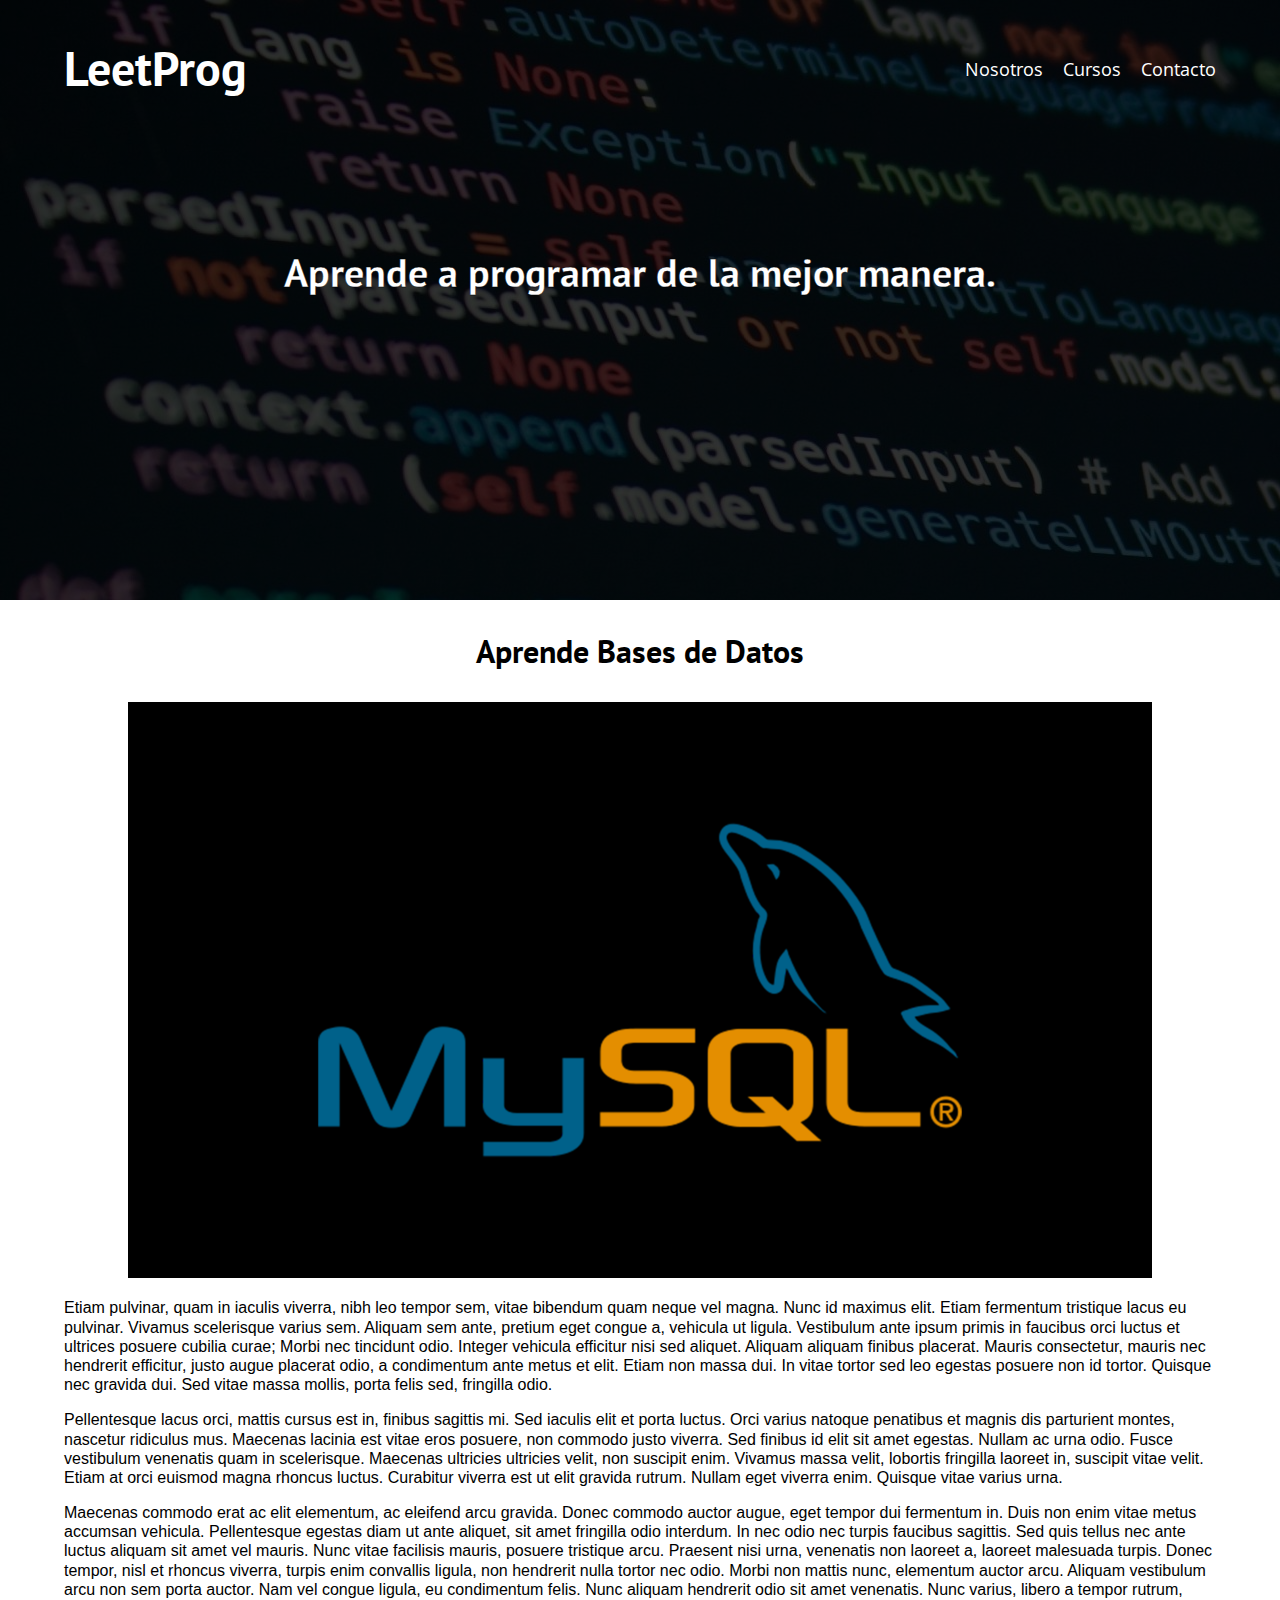
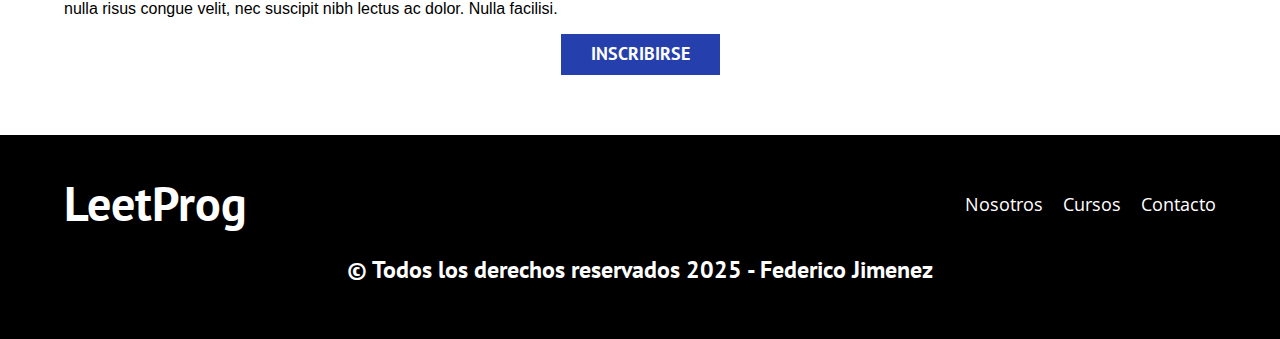
<file: entrada5.html>
<!DOCTYPE html>
<html lang="en">
<head>
    <meta charset="UTF-8">
    <meta name="viewport" content="width=device-width, initial-scale=1.0">
    <title>LeetProg</title>
    <link rel="stylesheet" href="css/normalize.css">
    <link href="https://fonts.googleapis.com/css2?family=Open+Sans&family=PT+Sans:wght@400;700&display=swap" rel="stylesheet">
    <link rel="stylesheet" href="css/style.css">
</head>
<body>

    <header class="header">

        <div class="contenedor">
            <div class="barra">
                <a class="logo" href="index.html">
                    <h1 class="logo__nombre no-margin centrar-texto">LeetProg</h1>
                </a>

                <nav class="navegacion">
                    <a href="nosotros.html" class="navegacion__enlace">Nosotros</a>
                    <a href="cursos.html" class="navegacion__enlace">Cursos</a>
                    <a href="contacto.html" class="navegacion__enlace">Contacto</a>
                </nav>
            </div>
        </div>

        <div class="header__texto">
            <h2 class="no-margin">Aprende a programar de la mejor manera.</h2>
        </div>
    </header>

    <main class="contenedor">
        <h3 class="centrar-texto">Aprende Bases de Datos</h3>
        <div class="imagen__entrada">
        <img src="img/curso5.png" alt="imagen del curso">
    </div>
    <div class="texto__entrada">
        <p>Etiam pulvinar, quam in iaculis viverra, nibh leo tempor sem, vitae bibendum quam neque vel magna. Nunc id maximus elit. Etiam fermentum tristique lacus eu pulvinar. Vivamus scelerisque varius sem. Aliquam sem ante, pretium eget congue a, vehicula ut ligula. Vestibulum ante ipsum primis in faucibus orci luctus et ultrices posuere cubilia curae; Morbi nec tincidunt odio. Integer vehicula efficitur nisi sed aliquet. Aliquam aliquam finibus placerat. Mauris consectetur, mauris nec hendrerit efficitur, justo augue placerat odio, a condimentum ante metus et elit. Etiam non massa dui. In vitae tortor sed leo egestas posuere non id tortor. Quisque nec gravida dui. Sed vitae massa mollis, porta felis sed, fringilla odio.</p>

        <p> Pellentesque lacus orci, mattis cursus est in, finibus sagittis mi. Sed iaculis elit et porta luctus. Orci varius natoque penatibus et magnis dis parturient montes, nascetur ridiculus mus. Maecenas lacinia est vitae eros posuere, non commodo justo viverra. Sed finibus id elit sit amet egestas. Nullam ac urna odio. Fusce vestibulum venenatis quam in scelerisque. Maecenas ultricies ultricies velit, non suscipit enim. Vivamus massa velit, lobortis fringilla laoreet in, suscipit vitae velit. Etiam at orci euismod magna rhoncus luctus. Curabitur viverra est ut elit gravida rutrum. Nullam eget viverra enim. Quisque vitae varius urna.</p>

        <p>Maecenas commodo erat ac elit elementum, ac eleifend arcu gravida. Donec commodo auctor augue, eget tempor dui fermentum in. Duis non enim vitae metus accumsan vehicula. Pellentesque egestas diam ut ante aliquet, sit amet fringilla odio interdum. In nec odio nec turpis faucibus sagittis. Sed quis tellus nec ante luctus aliquam sit amet vel mauris. Nunc vitae facilisis mauris, posuere tristique arcu. Praesent nisi urna, venenatis non laoreet a, laoreet malesuada turpis. Donec tempor, nisl et rhoncus viverra, turpis enim convallis ligula, non hendrerit nulla tortor nec odio. Morbi non mattis nunc, elementum auctor arcu. Aliquam vestibulum arcu non sem porta auctor. Nam vel congue ligula, eu condimentum felis. Nunc aliquam hendrerit odio sit amet venenatis. Nunc varius, libero a tempor rutrum, nulla risus congue velit, nec suscipit nibh lectus ac dolor. Nulla facilisi.</p>
    </div>
        <div class="boton__curso">
            <button class="boton boton--secundario">INSCRIBIRSE</button>
        </div>
    </main>

    <footer class="footer">
        <div class="contenedor">
            <div class="barra">
                <a class="logo" href="index.html">
                    <h1 class="logo__nombre no-margin centrar-texto">LeetProg</h1>
                </a>

                <nav class="navegacion">
                    <a href="nosotros.html" class="navegacion__enlace">Nosotros</a>
                    <a href="cursos.html" class="navegacion__enlace">Cursos</a>
                    <a href="contacto.html" class="navegacion__enlace">Contacto</a>
                </nav>
            </div>
            <p>© Todos los derechos reservados 2025 - Federico Jimenez</p>
        </div>
    </footer>
    <script src="js/modernizr.js"></script>
</body>
</html>
</file>
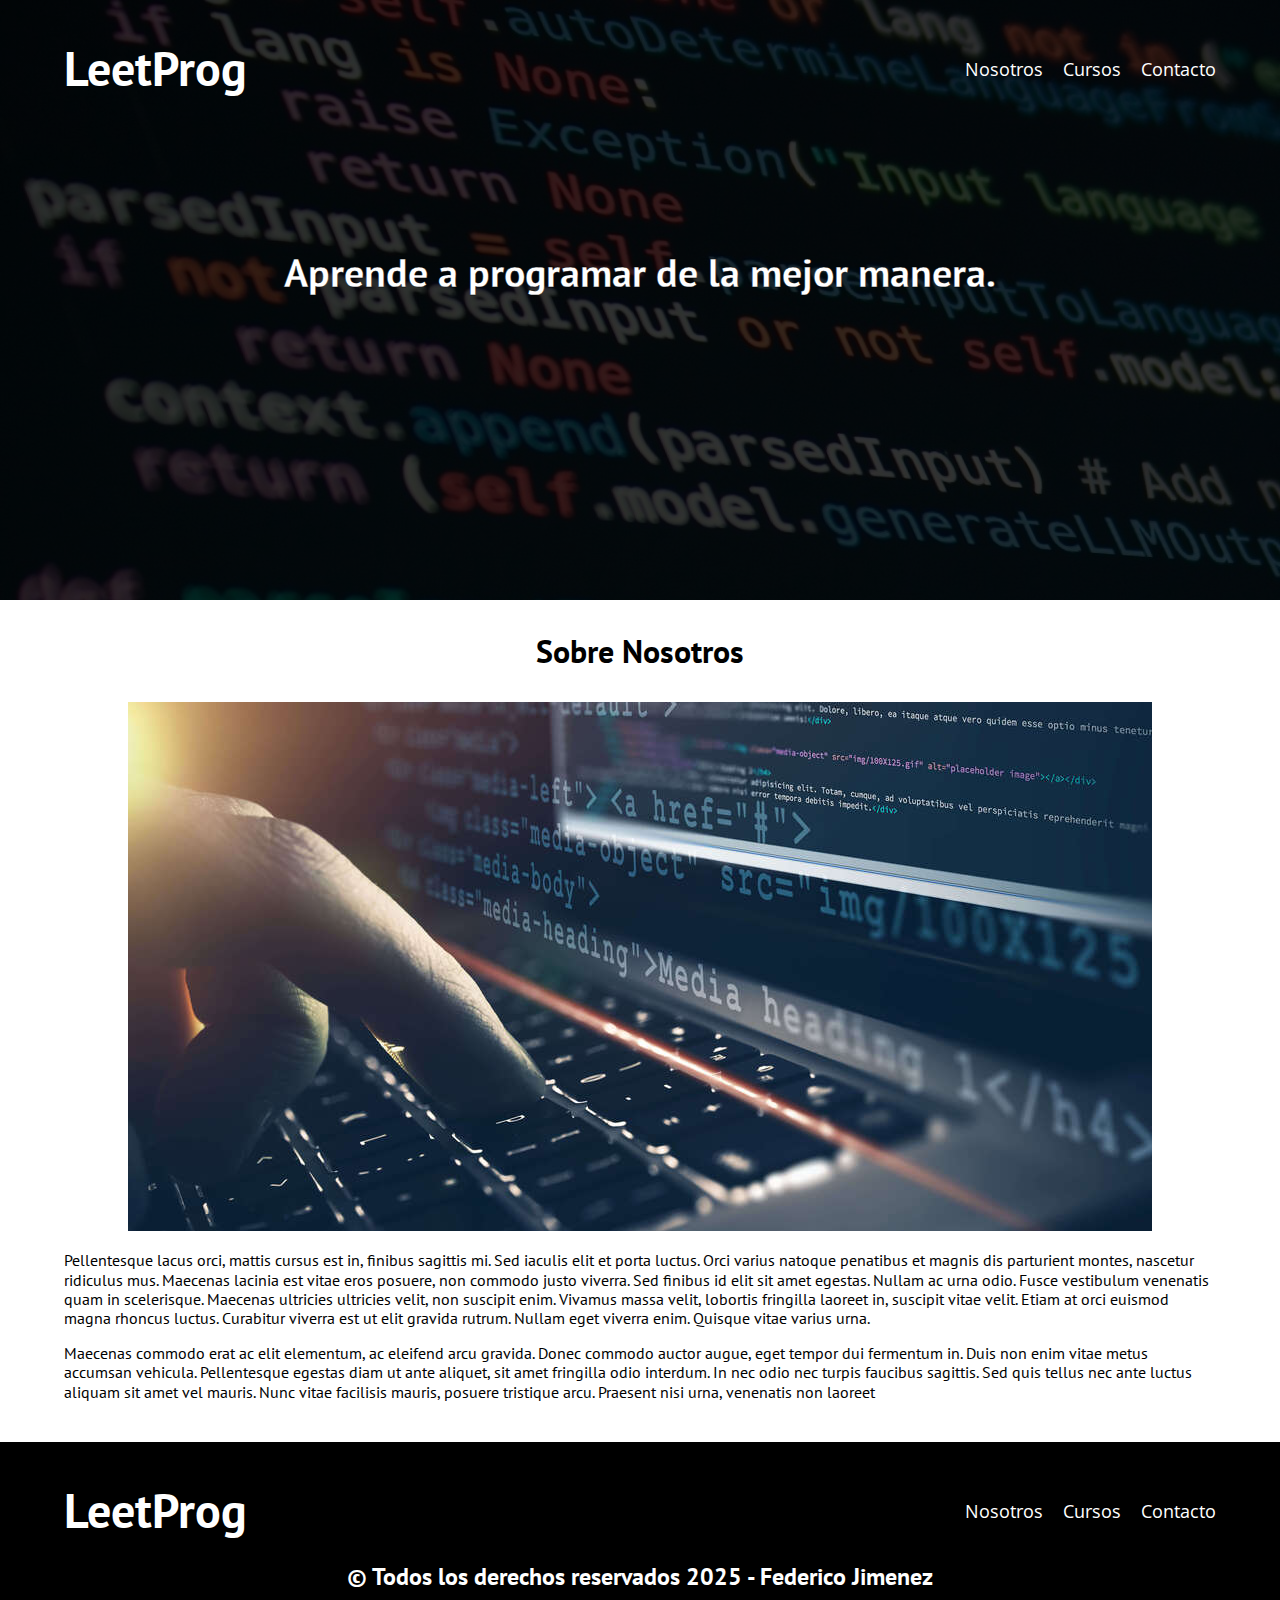
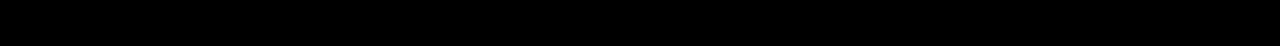
<file: nosotros.html>
<!DOCTYPE html>
<html lang="en">
<head>
    <meta charset="UTF-8">
    <meta name="viewport" content="width=device-width, initial-scale=1.0">
    <title>LeetProg</title>
    <link rel="stylesheet" href="css/normalize.css">
    <link href="https://fonts.googleapis.com/css2?family=Open+Sans&family=PT+Sans:wght@400;700&display=swap" rel="stylesheet">
    <link rel="stylesheet" href="css/style.css">
</head>
<body>

    <header class="header">

        <div class="contenedor">
            <div class="barra">
                <a class="logo" href="index.html">
                    <h1 class="logo__nombre no-margin centrar-texto">LeetProg</h1>
                </a>

                <nav class="navegacion">
                    <a href="nosotros.html" class="navegacion__enlace">Nosotros</a>
                    <a href="cursos.html" class="navegacion__enlace">Cursos</a>
                    <a href="contacto.html" class="navegacion__enlace">Contacto</a>
                </nav>
            </div>
        </div>

        <div class="header__texto">
            <h2 class="no-margin">Aprende a programar de la mejor manera.</h2>
        </div>
    </header>

    <main class="contenedor">
        <h3 class="centrar-texto">Sobre Nosotros</h3>

        <div class="sobre-nosotros">
            <div class="imagen__entrada">
                <img src="img/nosotros.jpg" alt="imagen del blog">
            </div>
            <div class="sobre-nosotros__texto">
                <p>Pellentesque lacus orci, mattis cursus est in, finibus sagittis mi. Sed iaculis elit et porta luctus. Orci varius natoque penatibus et magnis dis parturient montes, nascetur ridiculus mus. Maecenas lacinia est vitae eros posuere, non commodo justo viverra. Sed finibus id elit sit amet egestas. Nullam ac urna odio. Fusce vestibulum venenatis quam in scelerisque. Maecenas ultricies ultricies velit, non suscipit enim. Vivamus massa velit, lobortis fringilla laoreet in, suscipit vitae velit. Etiam at orci euismod magna rhoncus luctus. Curabitur viverra est ut elit gravida rutrum. Nullam eget viverra enim. Quisque vitae varius urna.</p>

                <p>Maecenas commodo erat ac elit elementum, ac eleifend arcu gravida. Donec commodo auctor augue, eget tempor dui fermentum in. Duis non enim vitae metus accumsan vehicula. Pellentesque egestas diam ut ante aliquet, sit amet fringilla odio interdum. In nec odio nec turpis faucibus sagittis. Sed quis tellus nec ante luctus aliquam sit amet vel mauris. Nunc vitae facilisis mauris, posuere tristique arcu. Praesent nisi urna, venenatis non laoreet</p>
            </div>
        </div>
    </main>

    <footer class="footer">
        <div class="contenedor">
            <div class="barra">
                <a class="logo" href="index.html">
                    <h1 class="logo__nombre no-margin centrar-texto">LeetProg</h1>
                </a>

                <nav class="navegacion">
                    <a href="nosotros.html" class="navegacion__enlace">Nosotros</a>
                    <a href="cursos.html" class="navegacion__enlace">Cursos</a>
                    <a href="contacto.html" class="navegacion__enlace">Contacto</a>
                </nav>
            </div>
            <p>© Todos los derechos reservados 2025 - Federico Jimenez</p>
        </div>
    </footer>
    <script src="js/modernizr.js"></script>
</body>
</html>
</file>
<file: css/style.css>
:root {
    --fuenteHeading: 'PT Sans', sans-serif;
    --fuenteParrafos: 'Open Sans', sans-serif;

    --primario: #2540ad;
    --gris: #e1e1e1;
    --blanco: #ffffff;
    --negro: #000000;
}
html {
    box-sizing: border-box;
    font-size: 62.5%; /* 1 rem = 10px */    
}
*, *:before, *:after {
    box-sizing: inherit;
}
body {
    font-family: var(--fuenteParrafos);
    font-size: 1.6rem;
    line-height: 2;
}

/** Globales **/
.contenedor {
    width: min(90%, 130rem);
    margin: 0 auto;
}
a {
    text-decoration: none;
}
h1, h2, h3, h4, p {
    font-family: var(--fuenteHeading);
    line-height: 1.2;
}
h1 {
    font-size: 4.8rem;
}
h2 {
    font-size: 4rem;
}
h3 {
    font-size: 3.2rem;
}
h4 {
    font-size: 2.8rem;
}
img {
    max-width: 100%;
}
/** Utilidades **/
.no-margin {
    margin: 0;
}
.no-padding {
    padding: 0;
}
.centrar-texto {
    text-align: center;
}

/** Header **/

.header {
    height: 60rem;
    background-size: cover;
    background-repeat: no-repeat;
    background-position: center center;
    background: linear-gradient( rgba(0, 0, 0, 0.8), rgba(0, 0, 0, 0.8) ), url(../img/banner.jpg);
}
.header__texto {
   text-align: center;
   color: var(--blanco);
   margin-top: 5rem;
   -webkit-text-stroke-width: .3px;
   -webkit-text-stroke-color: black;
}
.header__texto p{
    -webkit-text-stroke-width: .1px;
}
@media (min-width: 768px) {
    .header__texto {
        margin-top: 15rem;
    }
}
.barra {
    padding-top: 4rem;
}

@media (min-width: 768px) {
    .barra {
        display: flex;
        justify-content: space-between;
        align-items: center;
    }
}
.logo {
    color: var(--blanco);
    
}
.logo__nombre {
    font-weight: 400;
    font-weight: 700;
}
@media (min-width: 768px) {
    .navegacion {
        display: flex;
        gap: 2rem;
    }
}
.navegacion__enlace {
    display: block;
    text-align: center;
    font-size: 1.8rem;
    color: var(--blanco);
}

@media (min-width: 768px) {
    .contenido-principal {
        display: grid;
        grid-template-columns: 2fr 1fr;
        column-gap: 4rem;
    }
}

.entrada {
    border-bottom: 1px solid var(--gris);
    margin-bottom: 2rem;
}

.texto__entrada p{
    font-family: sans-serif;
}

.imagen__entrada{
    display: flex;
    justify-content: center;
    margin-bottom: 2rem;
}
.entrada:last-of-type {
    border: none;
    margin-bottom: 0;
}
.boton {
    display: block;
    font-family: var(--fuenteHeading);
    color: var(--blanco);
    text-align: center;
    padding: 1rem 3rem;
    font-size: 1.8rem;
    text-transform: uppercase;
    font-weight: 700;
    margin-bottom: 2rem;
    border: none;
}

@media (min-width: 768px) {
    .boton {
        display: inline-block;

    }
}
.boton:hover {
    cursor: pointer;
}
.boton--primario {
    background-color: var(--negro);
}
.boton--secundario {
    background-color: var(--primario);
}
.cursos {
    list-style: none;
}
.boton__curso{
    display: flex;
    justify-content: center;
}

.widget-curso {
    border-bottom: 1px solid var(--gris);
    margin-bottom: 2rem;
}
.widget-curso:last-of-type {
    border: none;
    margin-bottom: 0;
}
.widget-curso__label {
    font-family: var(--fuenteHeading);
    font-weight: bold;
}
.widget-curso__info {
    font-weight: normal;
}
.widget-curso__label,
.widget-curso__info {
    font-size: 2rem;
}

.footer {
    background-color: var(--negro);
    padding-bottom: 3rem;
    margin-top: 4rem;
}
.footer p{
    font-family:var(--fuenteHeading);
    font-weight: bold;
    color: white;
    text-align: center;
    font-size: 2.4rem;
}

/** Sobre Nosotros **/

/** Cursos **/
.curso {
    padding: 3rem 0;
    border-bottom: 1px solid var(--gris);
}
@media (min-width: 1024px) {
    .curso {
        display: grid;
        grid-template-columns: 1fr 1fr;
        column-gap: 2rem;
    }
}
.curso__imagen{
    display: flex;
    justify-content: center;
}
.curso__imagen img{
    background-repeat: no-repeat;
    background-position: center;
    background-size:contain;
}

.curso:last-of-type {
   border: none;
}
.curso__label {
    font-family: var(--fuenteHeading);
    font-weight: bold;
}
.curso__info {
    font-weight: normal;
}
.curso__label,
.curso__info {
    font-size: 2rem;
}

/** Contacto **/
.contacto-bg {
    background-image: url(../img/contacto.jpg);
    height: 40rem;
    background-size: cover;
    background-repeat: no-repeat;
}

.formulario {
    background-color: var(--blanco);
    margin: -5rem auto 0 auto;
    width: 95%;
    padding: 5rem;
}
.campo {
    display: flex;
    margin-bottom: 2rem;
}
.campo__label {
    flex: 0 0 9rem;
    text-align: right;
    padding-right: 2rem;
}
.campo__field {
    flex: 1;
    border: 1px solid var(--gris);
}
.campo__field--textarea {
    height: 20rem;
}
</file>
